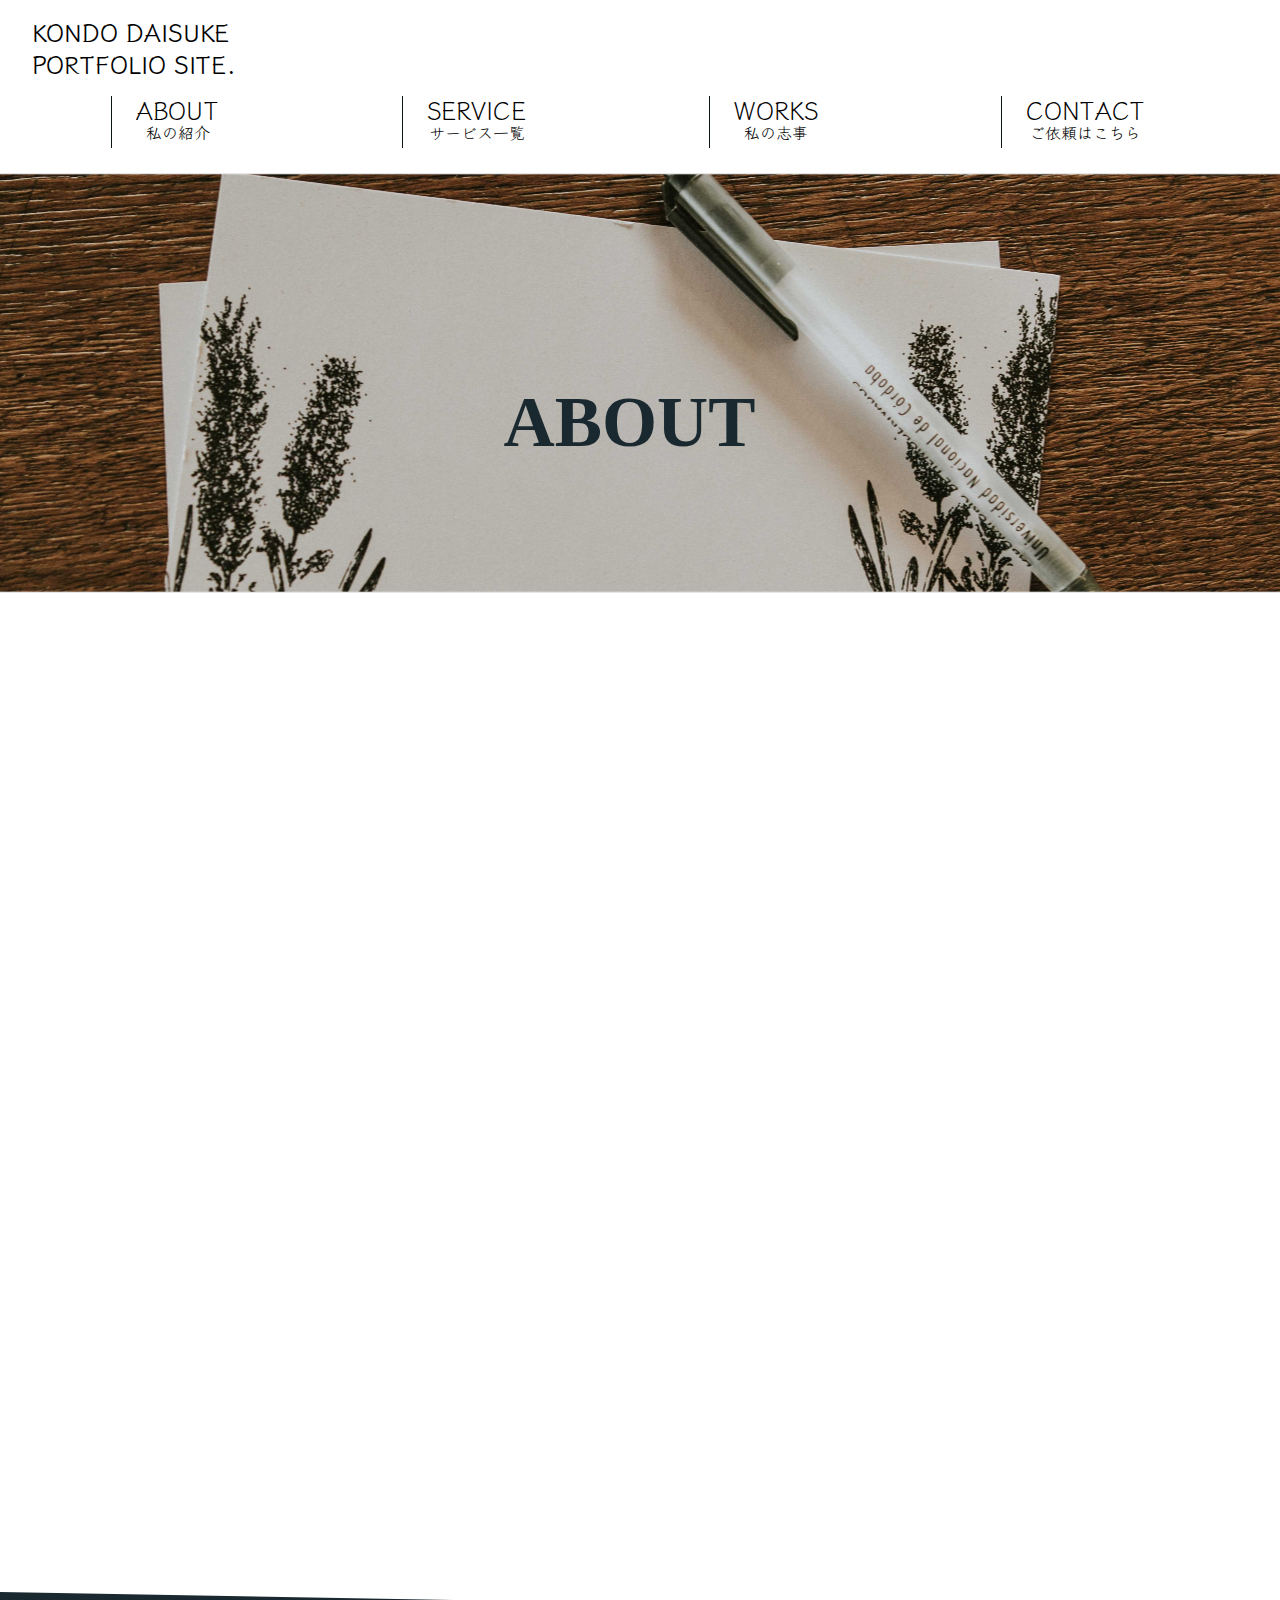
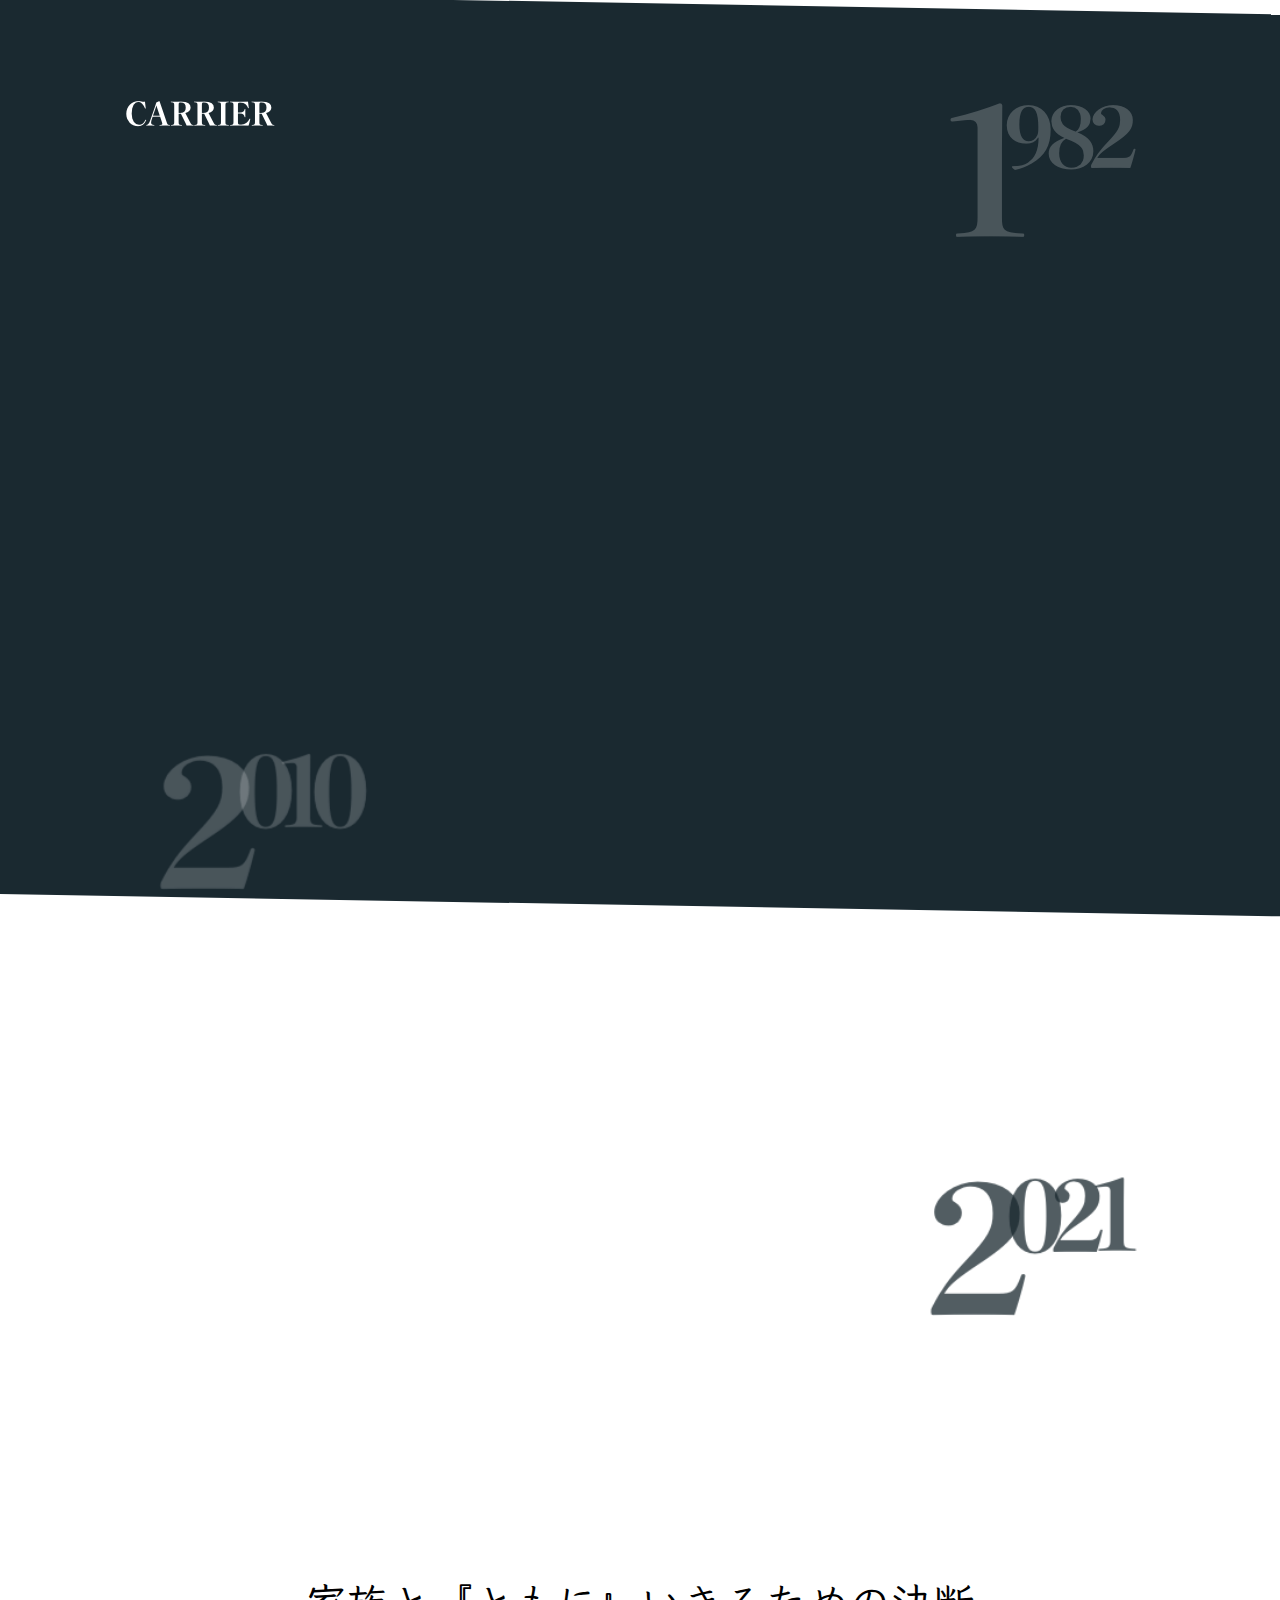
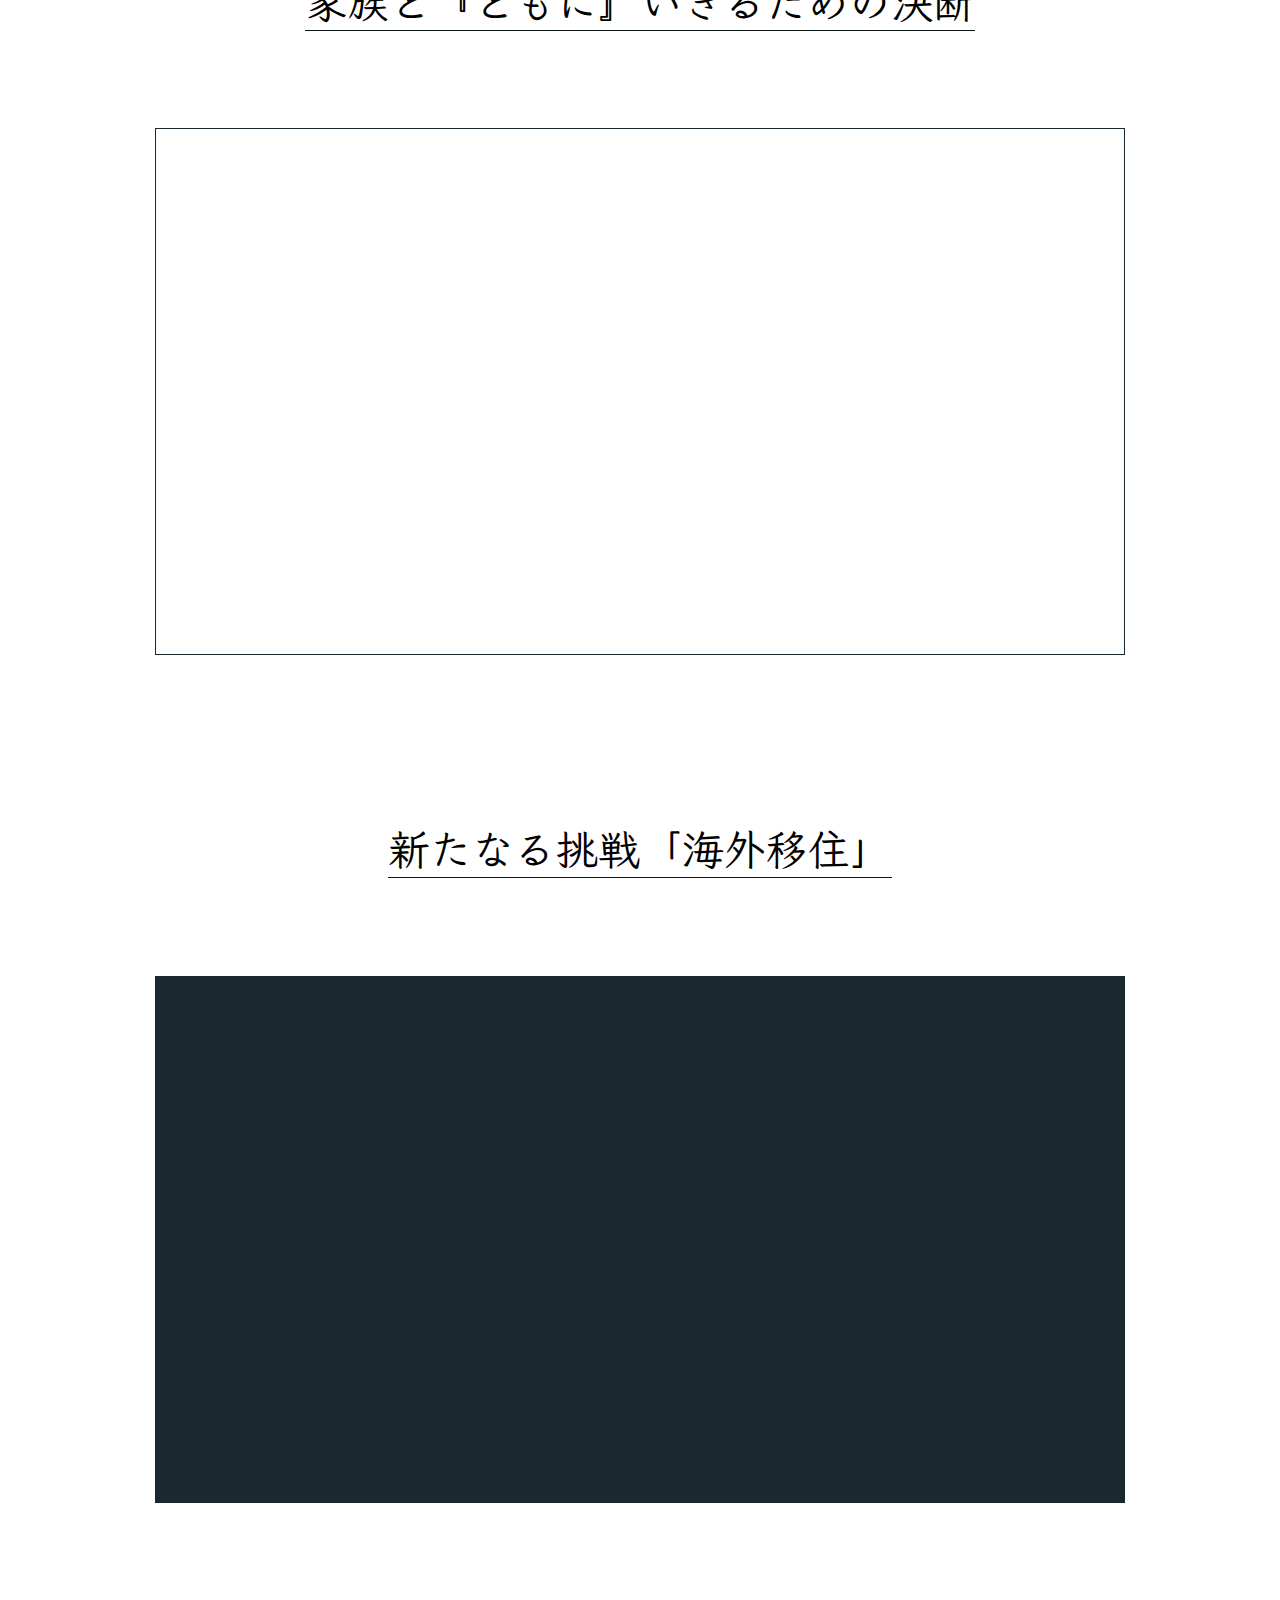
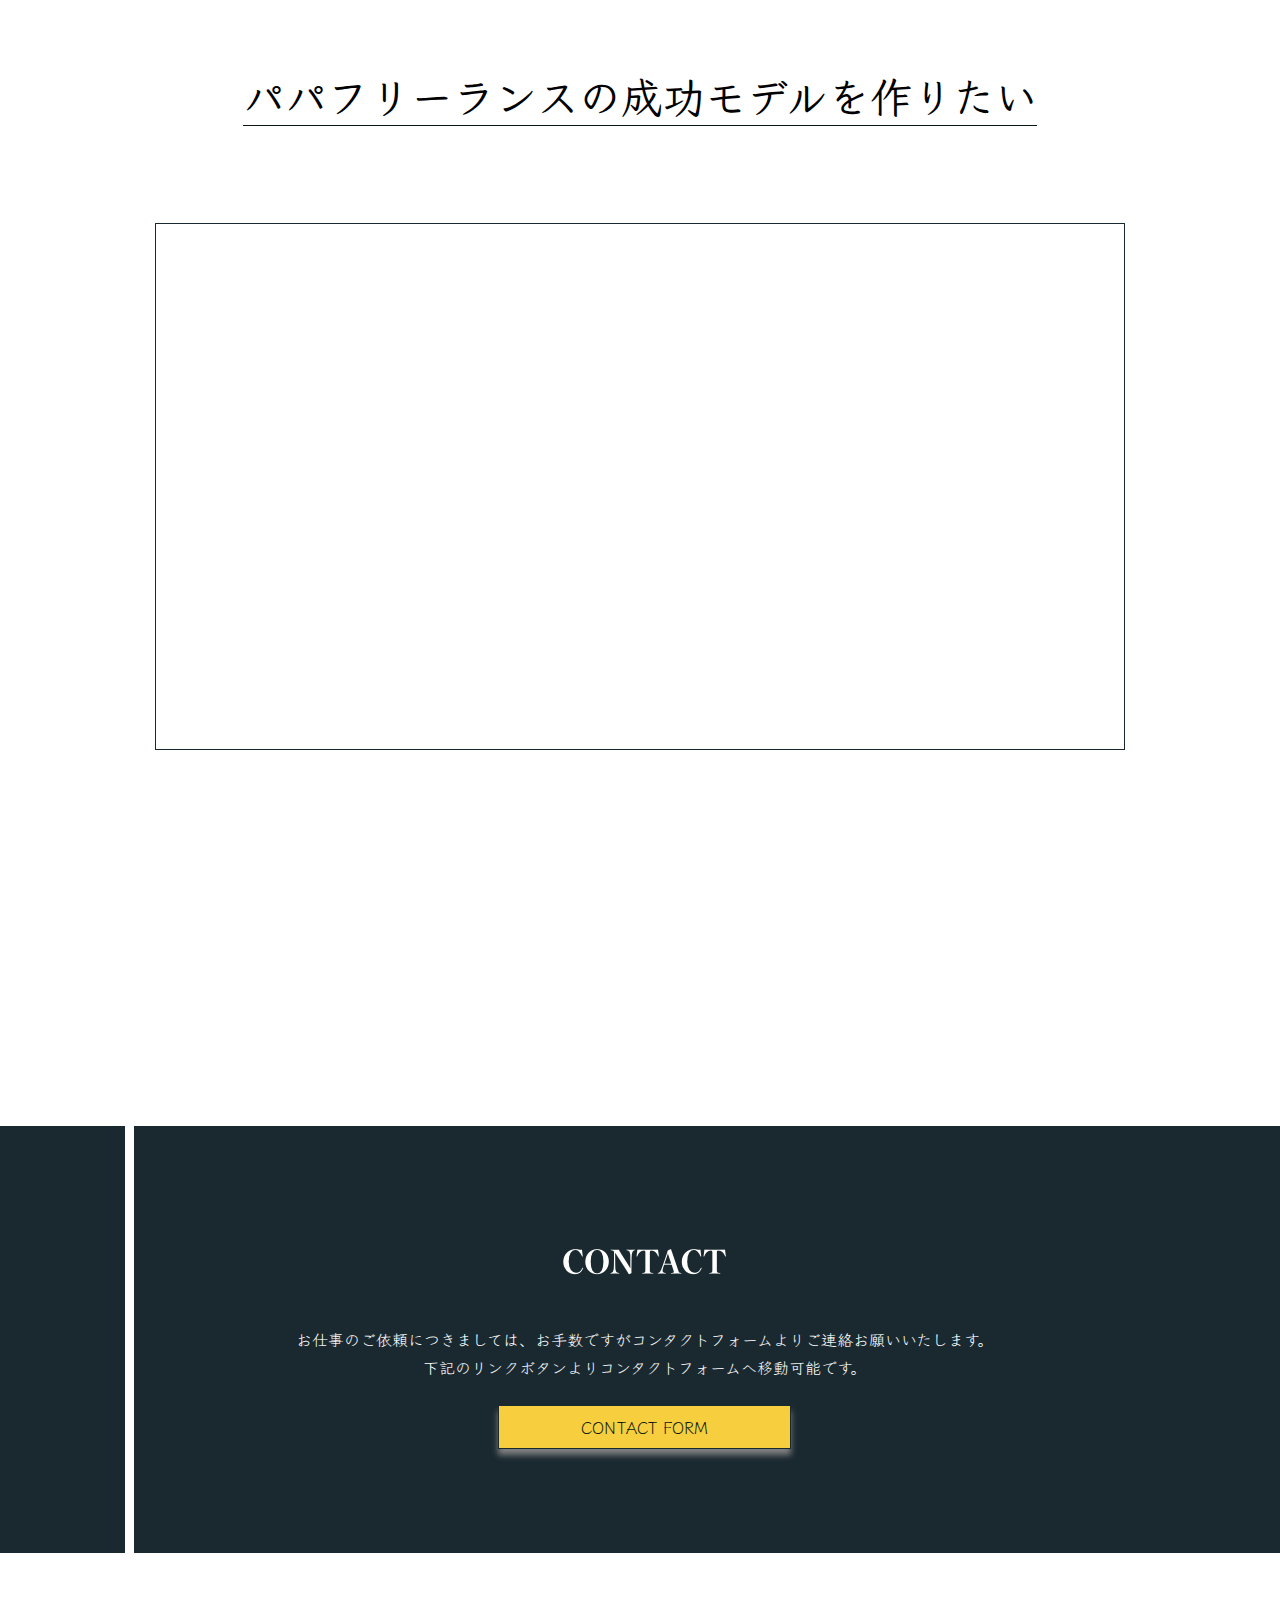
<file: about.html>
<!DOCTYPE html>
<html lang="ja">
<head>
	<meta charset="utf-8">
	<meta name="description" content="" />
	<title>KONDO DAISUKE PORTFOLIO SITE</title>
	<meta name="viewport" content="width=device-width, initial-scale=1.0, maximum-scale=1.0, minimum-scale=1.0">
	<link rel="stylesheet" href="css/reset.css">
	<link rel="stylesheet" href="css/style.css">
	<link rel="preconnect" href="https://fonts.googleapis.com">
	<link rel="preconnect" href="https://fonts.gstatic.com" crossorigin>
	<link href="https://fonts.googleapis.com/css2?family=Klee+One&display=swap" rel="stylesheet">
	<link rel="preconnect" href="https://fonts.googleapis.com">
	<link rel="preconnect" href="https://fonts.gstatic.com" crossorigin>
	<link href="https://fonts.googleapis.com/css2?family=Klee+One:wght@400;600&display=swap" rel="stylesheet">
	
</head>

<body>
<!-- header -->
	<header class="header">
		<h1 class="header__logo">
			<a href="index.html">
				KONDO DAISUKE<br>PORTFOLIO SITE.
			</a>
		</h1>
		<nav class="header__nav">
			<ul class="header__list">
				<li class="header__list-item"><a href="about.html" class="header__list-link"><span 
				class="header__list-item_en">ABOUT</span><br>
				私の紹介</a></li>
				<li class="header__list-item"><a href="service.html" class="header__list-link"><span 
					class="header__list-item_en">SERVICE</span><br>
				サービス一覧</a></li>
				<li class="header__list-item"><a href="index.html#works" class="header__list-link"><span class="header__list-item_en">WORKS</span><br>
				私の志事</a></li>
				<li class="header__list-item"><a href="index.html#contact" class="header__list-link"><span class="header__list-item_en">CONTACT</span><br>
				ご依頼はこちら</a></li>
			</ul>
		</nav>
	</header>

	<div id="sticky-header">
		<h1 class="header__logo ">
		<a href="index.html">
			KONDO DAISUKE<br>PORTFOLIO SITE.
		</a>
		</h1>
		<nav class="header__nav">
			<ul class="header__list">
				<li class="header__list-item"><a href="about.html" class="header__list-link"><span 
				class="header__list-item_en">ABOUT</span><br>
				私の紹介</a></li>
				<li class="header__list-item"><a href="service.html" class="header__list-link"><span 
					class="header__list-item_en">SERVICE</span><br>
				サービス一覧</a></li>
				<li class="header__list-item"><a href="index.html#works" class="header__list-link"><span class="header__list-item_en">WORKS</span><br>
				私の志事</a></li>
				<li class="header__list-item"><a href="#contact" class="header__list-link"><span class="header__list-item_en">CONTACT</span><br>
				ご依頼はこちら</a></li>
			</ul>
		</nav>
	</div>

	<!-- ハンバーガーメニュー -->
	<div class="ham__btn">
		<span class="ham__line ham__line_top"></span>
		<span class="ham__line ham__line_mid"></span>
		<span class="ham__line ham__line_low"></span>
	</div>

	<!-- kv -->
	<h1 class="about-kv">
	</h1>

	<!--バックボタン  -->
	<div class="btt" id="btt"></div>



	<!-- about -->
	<section class="section js-trigger">
		<div class="section__wrapper">
			<div class="about" id="about">
				<div class="about__container js-slide">
					<div class=about__img>
						<img src="img/about__visual-min.png" alt="だいすけ">
					</div>
					<div class="about__contents">	
						<p class="about__name">近藤 大輔</p>
						<p class="about__name-sub">KONDO DAISUKE</p>
						<p class="about__profession">WEBデザイナー兼WEBライター</p>
						<div class="about__sns">				
							<div class="about__sns-icon">
								<a href="https://twitter.com/dai9musicjunkie" target="_blank" rel="noopener noreferrer">
									<img src="img/twitter__icon.png" alt="ツイッターアイコン">
								</a>
							</div>
							<div class="about__sns-icon">
								<a href="https://www.facebook.com/dai9musicjunkie" target="_blank" rel="noopener noreferrer">
									<img src="img/facebook__icon.png" alt="フェイスブックアイコン">
								</a>
							</div>
							<div class="about__sns-icon">
								<a href="https://www.instagram.com/daisuke10311982/?hl=ja" target="_blank" rel="noopener noreferrer">
									<img src="img/instagram__icon.png" alt="インスタグラムアイコン">
								</a>
							</div>
						</div>
						<p class="about__copy">40歳を前にフリーランスの世界へ</p>
						<p class="about__text">
							はじめまして！！<br>
							フリーランスデザイナー兼ライターの「近藤大輔」と申します。趣味は音楽鑑賞で洋楽・邦楽問わずロックが好きです。
						</p>
						<p class="about__text">
							スーパーマーケットで管理職として家庭をかえりみず働いたことにより<span class="font__bold">「夫婦関係の不和」</span>を経験。それを機に働き方を見直し「リモートワーカー」として家庭のそばで仕事をする決意をしました。
						</p>
						<p class="about__text">
							アラフォー、妻と2人の子供がいる中、未経験でフリーランスの世界に飛び込む自分を客観的にみて<span class="font__bold">「命知らず」</span>なやつだなと思っています。しかし守るべき存在がいることが<span class="font__bold">「私の原動力」</span>となっているのです。
						</p>
				</div>
			</div>		
		</div>
	</section>

	<!-- carrier -->
	<section class="section">
		<div class="section__diagonal">
			<div class="section__wrapper">
				<div class="first-carrier">
					<h3 class="first-carrier__title">
						<img src="img/carrier.png" alt="">
					</h3>
					<div class="first-carrier__container">
						<p class="first-carrier__item carrier__item--fadein">北海道登別市の平凡な家庭の長男として生まれる。小中高大学まで平凡すぎる学生生活を過ごす。</p>
						<p class="first-carrier__item carrier__item--fadein">
							新卒入社した会社で仕事についていけず半年で退職し、その後フリーターとして2年間ゆるゆる過ごす
						</p>
						<p class="first-carrier__item carrier__item--fadein">
							大手ドラックストアチェーンに就職。妻と出会う。結婚を意識し、薄給すぎる現状を打破するため2年で転職を決意。
						</p>
						<p class="first-carrier__item carrier__item--fadein">
							北海道の大手スーパーマーケットへ転職。日用品・ドラック部門のマネージャーとして働く中、子供を授かる。
						</p>
						<p class="first-carrier__item carrier__item--fadein">
							日用品部門のスーパーバイザー・店長と順調に昇進。しかし家庭では妻が「育児ノイローゼ」でダウン。働き方を見直すきっかけに。
						</p>
					</div>
				</div>
			</div>
		</div>
	</section>
	<section class="section">   
			<div class="section__wrapper">
				<div class="second-carrier">
					<div class="second-carrier__container">
						<p class="second-carrier__item carrier__item--fadein">フリーランスWEBライターとして働く決意をし、ライティングコンサルの元で修行。そして脱サラ、独立「フデヲトル」を立ち上げ。</p>
						<p class="second-carrier__item carrier__item--fadein">
							フリーランスとして仕事の幅を広げるためライター業のかたわら、プログラミングスクールに通いコーディング、デザインを学ぶ
						</p>
						<p class="second-carrier__item carrier__item--fadein">
							WEBデザイナー、コーダーとして活動開始。2021年末、東欧のジョージアへ一家で移住。フリーランスとしてさらに可能性を広げる旅に出る。
						</p>
					</div>
				</div>
			</div>
	</section>

	<!-- family -->
	<section class="section">
		<div class="section__wrapper">
			<div class="family">
				<div class="family__container">
					<h3 class="family__title">家族と『ともに』いきるための決断</h3>
					<div class="family__item fadein__block">
						<div class="family__item-img">
							<img src="img/about01.png" alt="" class="fadein">
						</div>
						<div class="family__item-contents fadein">
							<p class="family__item-text fadein">
								私はサラリーマンとして「家庭」を顧みず忙しく働いてきました。
								その間に家では妻が育児からくるノイローゼに
								なります。いつしか夫婦喧嘩が絶えなくなり、文字通り「家庭崩壊」の危機をむかえました。
							</p>			
							<p class="family__item-text fadein">
								この経験が自分の働き方を見直す大きなきっかけとなり、在宅でできる仕事を模索し、フリーランスのWEBライター、WEBデザイナーとして生きることを決断しました。
								
							</p>			
							<p class="family__item-text fadein">
								38歳未経験でのフリーランスへの挑戦は怖くもありますが家族が支えてくれています。
							</p>			
						</div>
					</div>
				</div>
				<div class="family__container">
				<h3 class="family__title">新たなる挑戦「海外移住」</h3>
				<div class="family__item family__item--georgia fadein__block ">
					<div class=" family__item-img--georgia">
						<img src="img/about02.png" alt="" class="fadein">
					</div>
					<div class="family__item-contents--georgia fadein">
						<p class="family__item-text fadein ">
							2021年末、私たち家族は東欧の国「ジョージア」へ移住します。
						</p>			
						<p class="family__item-text fadein">
							「フリーランス」だけでなく「海外移住」もとなると周りからは驚かれますし、中には反対の言葉の言葉を浴びせられることもあります。
						</p>			
						<p class="family__item-text fadein">
							前例の少ないものに挑戦する時、反対する意見が出ても無理はないと思いますし、さほど気にしてはいません。
						</p>			
						<p class="family__item-text fadein">
							38年平凡に「石橋を叩いて渡る」ような人生を歩んできた自分に起きた変革の時をただただ楽しんでいます。
						</p>			
						<p class="family__item-text fadein">
							今が人生で最良の時だと、心の底から思えるのです。
						</p>			
					</div>
				</div>
				</div>	
				<div class="family__container">
					<h3 class="family__title">パパフリーランスの成功モデルを作りたい</h3>
					<div class="family__item fadein__block">
						<div class="family__item-img">
							<img src="img/about03.png" alt="" class="fadein">
						</div>
						<div class="family__item-contents fadein">
							<p class="family__item-text fadein">
								僕のように「家族と一緒に過ごしたい」と願い、できれば家族のそばで働きたいという理想を持つパパもいるのではないかと思います。
							</p>			
							<p class="family__item-text fadein">
								僕はそんなパパたちの「希望」の光となるようなフリーランスモデルを作るのが目標です。
								
							</p>			
							<p class="family__item-text fadein">
								フリーランスとして生き抜くためには、仕事を通して信頼を感じていただくのが肝だと私は考えています。
							</p>			
							<p class="family__item-text fadein">
								だからこそ目の前の一つ一つの仕事を疎かにすることは絶対にしないようにしようと心に誓っております。
							</p>			
						</div>
					</div>
				</div>
				<div class="family__copy">
					<h3 class="family__copy-text">
						<span>
							あなたからのご依頼、全力で取り組ませていただきます。
						</span>
					</h3>
				</div>

			</div>
		</div>
	</section>

	<!-- family-sp -->
	<section class="section">
		<div class="section__wrapper">
			<div class="family-sp">
				<div class="family-sp__container">
					<h3 class="family-sp__title">家族と『ともに』いきるための決断</h3>
					<div class="family-sp__item">
						<div class="family-sp__item-img">
							<img src="img/about01.png" alt="">
						</div>
						<div class="family-sp__item-contents">
							<p class="family-sp__item-text">
								私はサラリーマンとして「家庭」を顧みず忙しく働いてきました。
								その間に家では妻が育児からくるノイローゼに
								なります。いつしか夫婦喧嘩が絶えなくなり、文字通り「家庭崩壊」の危機をむかえました。
							</p>			
							<p class="family-sp__item-text">
								この経験が自分の働き方を見直す大きなきっかけとなり、在宅でできる仕事を模索し、フリーランスのWEBライター、WEBデザイナーとして生きることを決断しました。
								
							</p>			
							<p class="family-sp__item-text">
								38歳未経験でのフリーランスへの挑戦は怖くもありますが家族が支えてくれています。
							</p>			
						</div>
					</div>
				</div>
				<div class="family-sp__container">
				<h3 class="family-sp__title">新たなる挑戦「海外移住」</h3>
				<div class="family-sp__item">
					<div class=" family-sp__item-img--georgia">
						<img src="img/about02.png" alt="">
					</div>
					<div class="family-sp__item-contents family-sp__item-contents--georgia">
						<p class="family-sp__item-text ">
							2021年末、私たち家族は東欧の国「ジョージア」へ移住します。
						</p>			
						<p class="family-sp__item-text ">
							「フリーランス」だけでなく「海外移住」もとなると周りからは驚かれますし、中には反対の言葉の言葉を浴びせられることもあります。
						</p>			
						<p class="family-sp__item-text ">
							前例の少ないものに挑戦する時、反対する意見が出ても無理はないと思いますし、さほど気にしてはいません。
						</p>			
						<p class="family-sp__item-text ">
							38年平凡に「石橋を叩いて渡る」ような人生を歩んできた自分に起きた変革の時をただただ楽しんでいます。
						</p>			
						<p class="family-sp__item-text ">
							今が人生で最良の時だと、心の底から思えるのです。
						</p>			
					</div>
				</div>
				</div>	
				<div class="family-sp__container">
					<h3 class="family-sp__title">パパフリーランスの成功モデルを作りたい</h3>
					<div class="family-sp__item">
						<div class="family-sp__item-img">
							<img src="img/about03.png" alt="">
						</div>
						<div class="family-sp__item-contents">
							<p class="family-sp__item-text">
								僕のように「家族と一緒に過ごしたい」と願い、できれば家族のそばで働きたいという理想を持つパパもいるのではないかと思います。
							</p>			
							<p class="family-sp__item-text">
								僕はそんなパパたちの「希望」の光となるようなフリーランスモデルを作るのが目標です。
								
							</p>			
							<p class="family-sp__item-text">
								フリーランスとして生き抜くためには、仕事を通して信頼を感じていただくのが肝だと私は考えています。
							</p>			
							<p class="family-sp__item-text">
								だからこそ目の前の一つ一つの仕事を疎かにすることは絶対にしないようにしようと心に誓っております。
							</p>			
						</div>
					</div>
				</div>
				<div class="family-sp__copy">
					<h3 class="family-sp__copy-text">あなたからのご依頼、<br>全力で取り組ませていただきます。</h3>
				</div>

			</div>
		</div>
	</section>

	<!-- contact -->
	<section class="section">
		<div class="section__reverse_color">
			<div class="section__wrapper">
				<div class="contact">
					<h3 class="contact__title">
						<img src="img/contact.png" alt="コンタクトセクションタイトル">
					</h3>
					<p class="contact__text">お仕事のご依頼につきましては、お手数ですがコンタクトフォームよりご連絡お願いいたします。
					<br>下記のリンクボタンよりコンタクトフォームへ移動可能です。
					</p>
					<button class="link__btn contact__btn"><a href="index.html#contact" class="contact__link">CONTACT FORM</a></button>		
				</div>
			</div>
		</div>
	</section>

	<!-- blog -->
	<section class="section">
		<div class="section__wrapper js-trigger">
			<div class="blog js-slide">
				<h3 class="blog__title">
					<img src="img/blog.png" alt="ブログセッションタイトル">
				</h3>
				<p class ="blog__text">ブログを執筆中です</p>
				<div class="blog__item">
					<div class="blog__img">
						<a href="https://dai1031.com/" target="_blank" rel="noopener noreferrer">
							<img src="img/fleerance__map.png" alt="">
						</a>
					</div>
					<div class="blog__contents">
						<p class="blog__contents-title">[フリーランスの地図］</p>
						<p class="blog__contents-text">「フリーランスとして独立を考えるサラリーマン」をターゲットとして、「フリーランス」が独立する際に知っておくべき点について解説しています。「ノウハウ系」の記事がメインですが。中には「夫婦ゲンカ」をテーマに執筆した記事もあり意外性を楽しんでいただければ幸いです。</p>
						<button class="link__btn blog__contents-btn"><a href="https://dai1031.com/" class="blog__link" target="_blank" rel="noopener noreferrer">PAGE LINK</a></button>
						<p class="link__btn-explanation">
						クリックすると外部サイト「フリーランスの地図」に遷移します。
						</p>
					</div>
				</div>
				<div class="blog__item">
					<div class="blog__img">
						<a href="https://endosyousuke.hatenablog.com/" target="_blank" rel="noopener noreferrer"></a>
						<img src="img/music__junkie.png" alt="">
					</div>
					<div class="blog__contents">
						<p class="blog__contents-title">[ミュージックジャンキー秘密のプレイリスト]</p>
						<p class="blog__contents-text">こちらは完全趣味の音楽ブログです。
							音楽はハードなロック系を主に好み、邦楽洋楽問わずに、気に入った曲をレビューしています。
							「平凡だった学生時代」でも再生ボタンを押し、音楽が身体中を流れるその時だけはいつも「生きる喜び」を実感させてくれたものです。</p>
						<button class="link__btn blog__contents-btn"><a href="https://endosyousuke.hatenablog.com/" class="blog__link" target="_blank" rel="noopener noreferrer">PAGE LINK</a></button>
						<p class="link__btn-explanation">
							クリックすると外部サイト「音楽ジャンキー秘密のプレイリスト」に遷移します。
						</p>
					</div>
				</div>
			</div>
		</div>
	</section>




	<!-- footer -->

	<footer class="footer">
		<small>©️ 2021 フデヲトル</small>
	</footer>


	<script
	src="https://code.jquery.com/jquery-3.4.1.min.js"
	integrity="sha256-CSXorXvZcTkaix6Yvo6HppcZGetbYMGWSFlBw8HfCJo="
	crossorigin="anonymous"
	></script>
	<script src="js/main.js"></script>
</body>
</html>
</file>
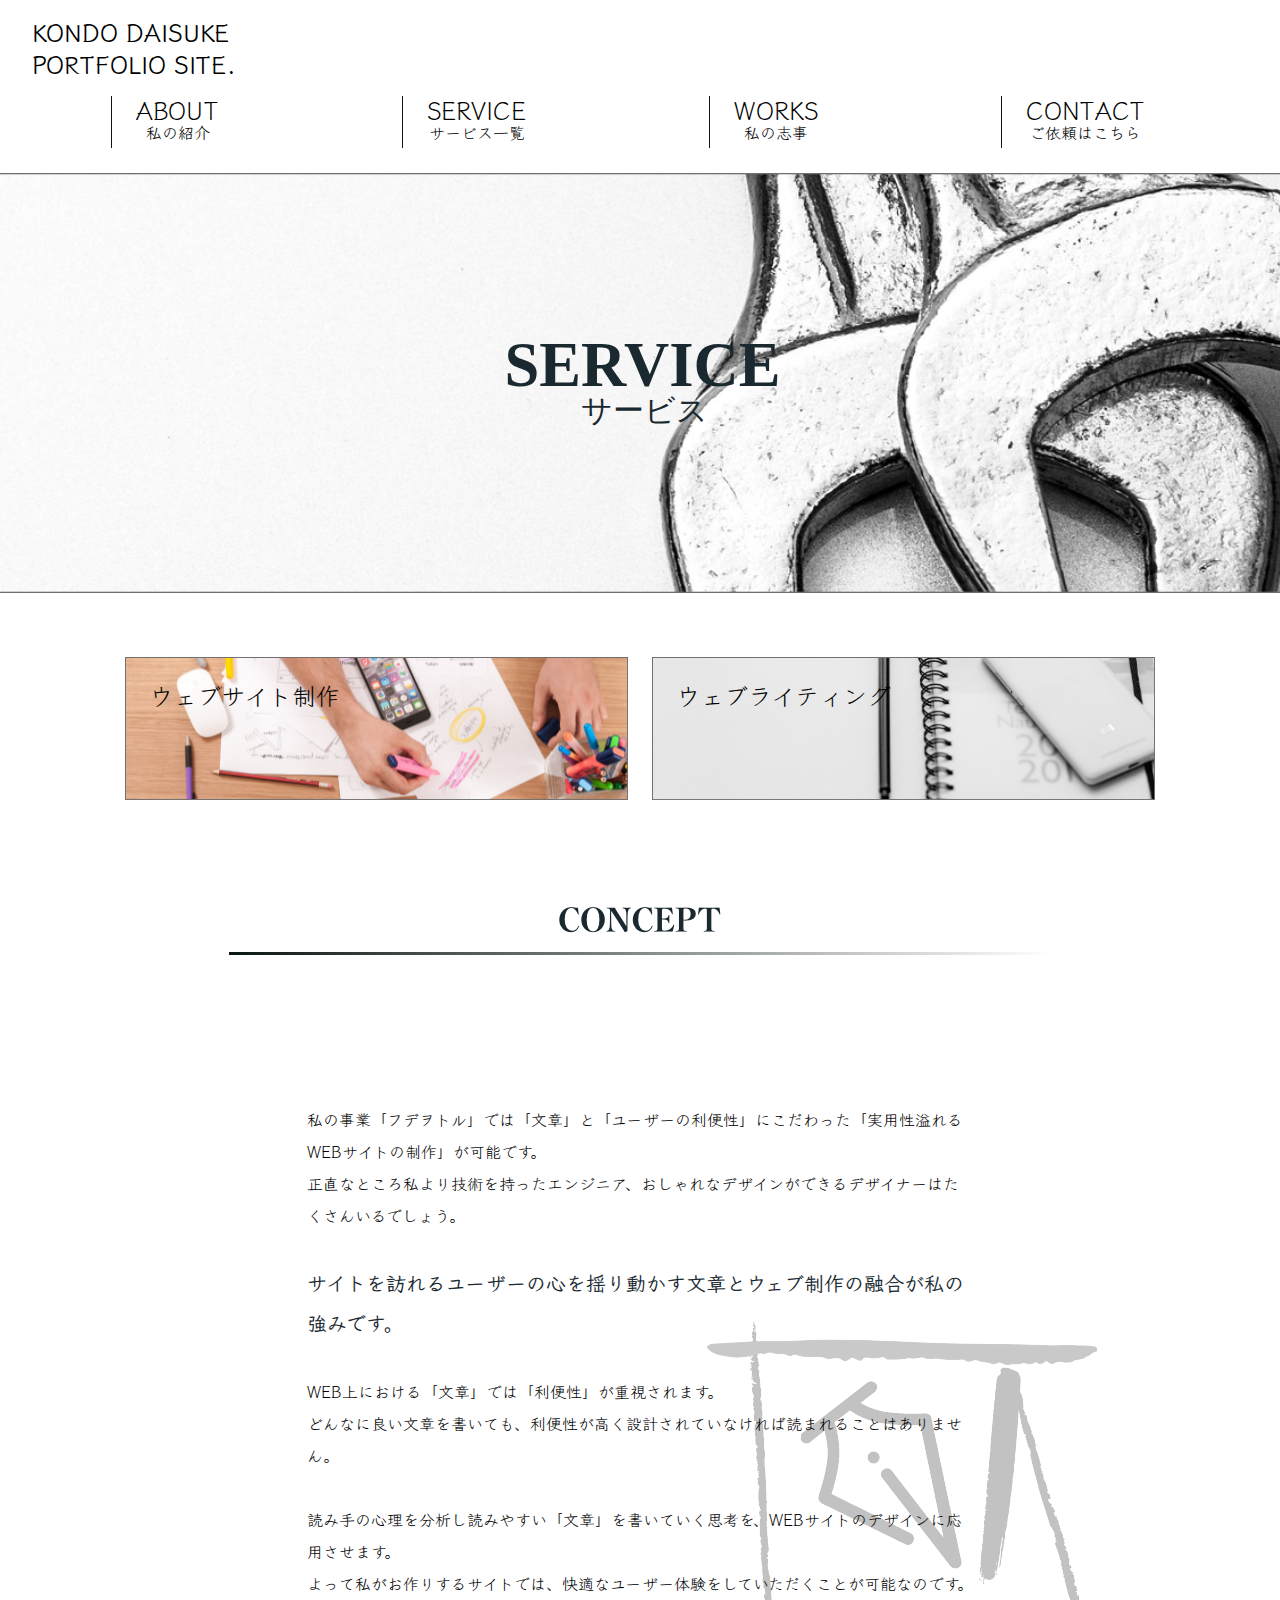
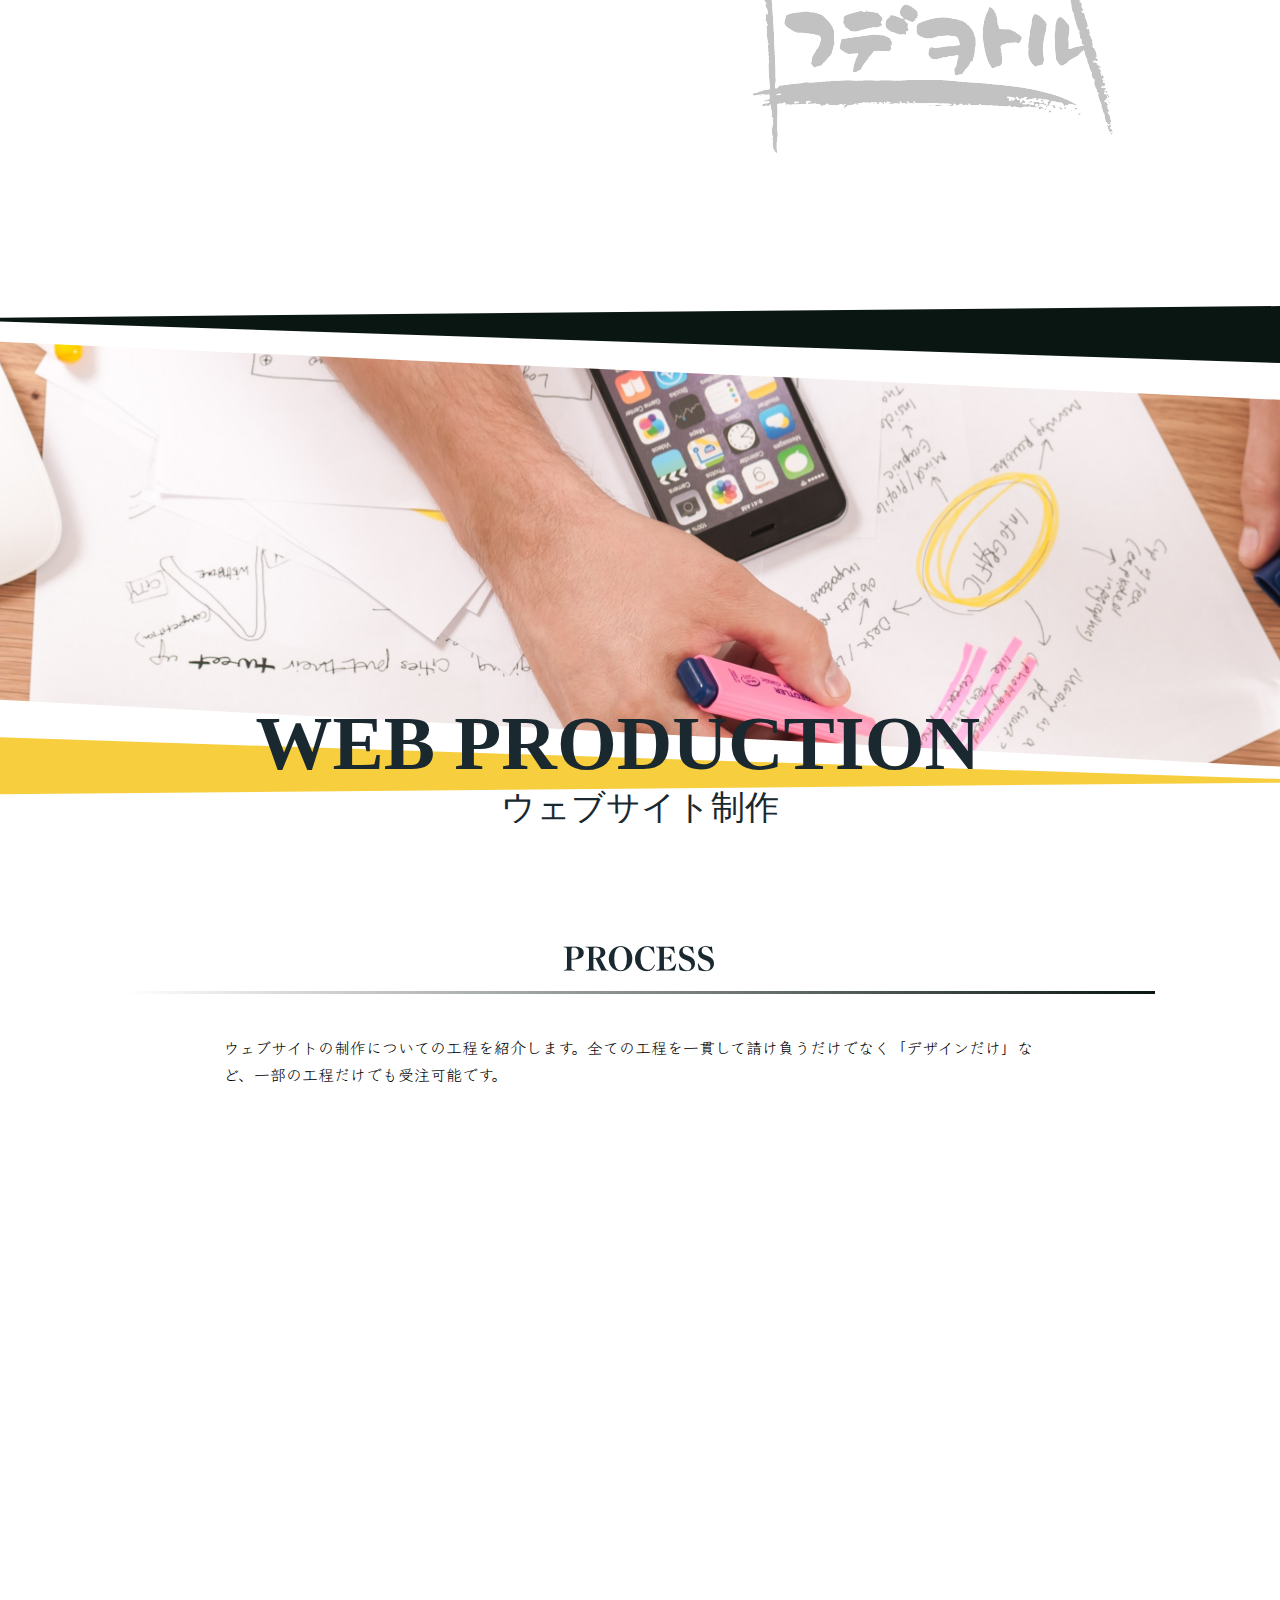
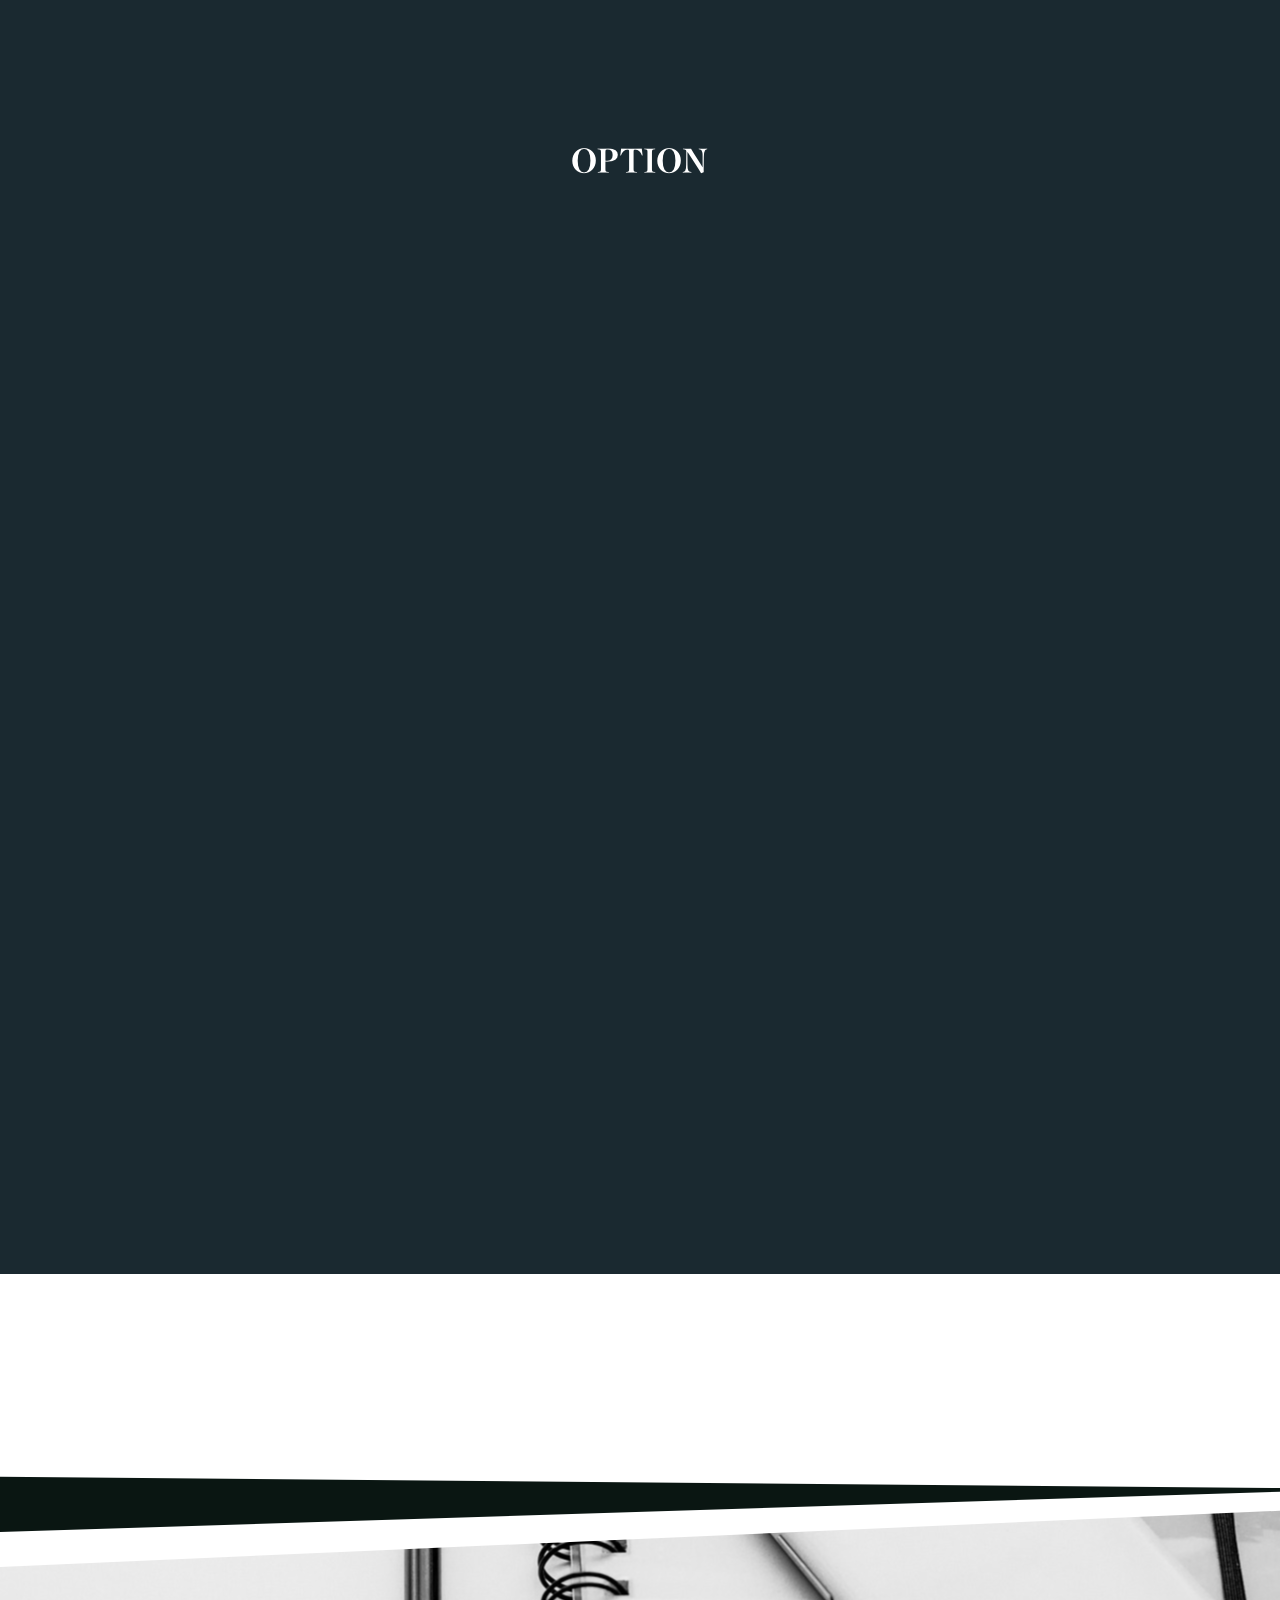
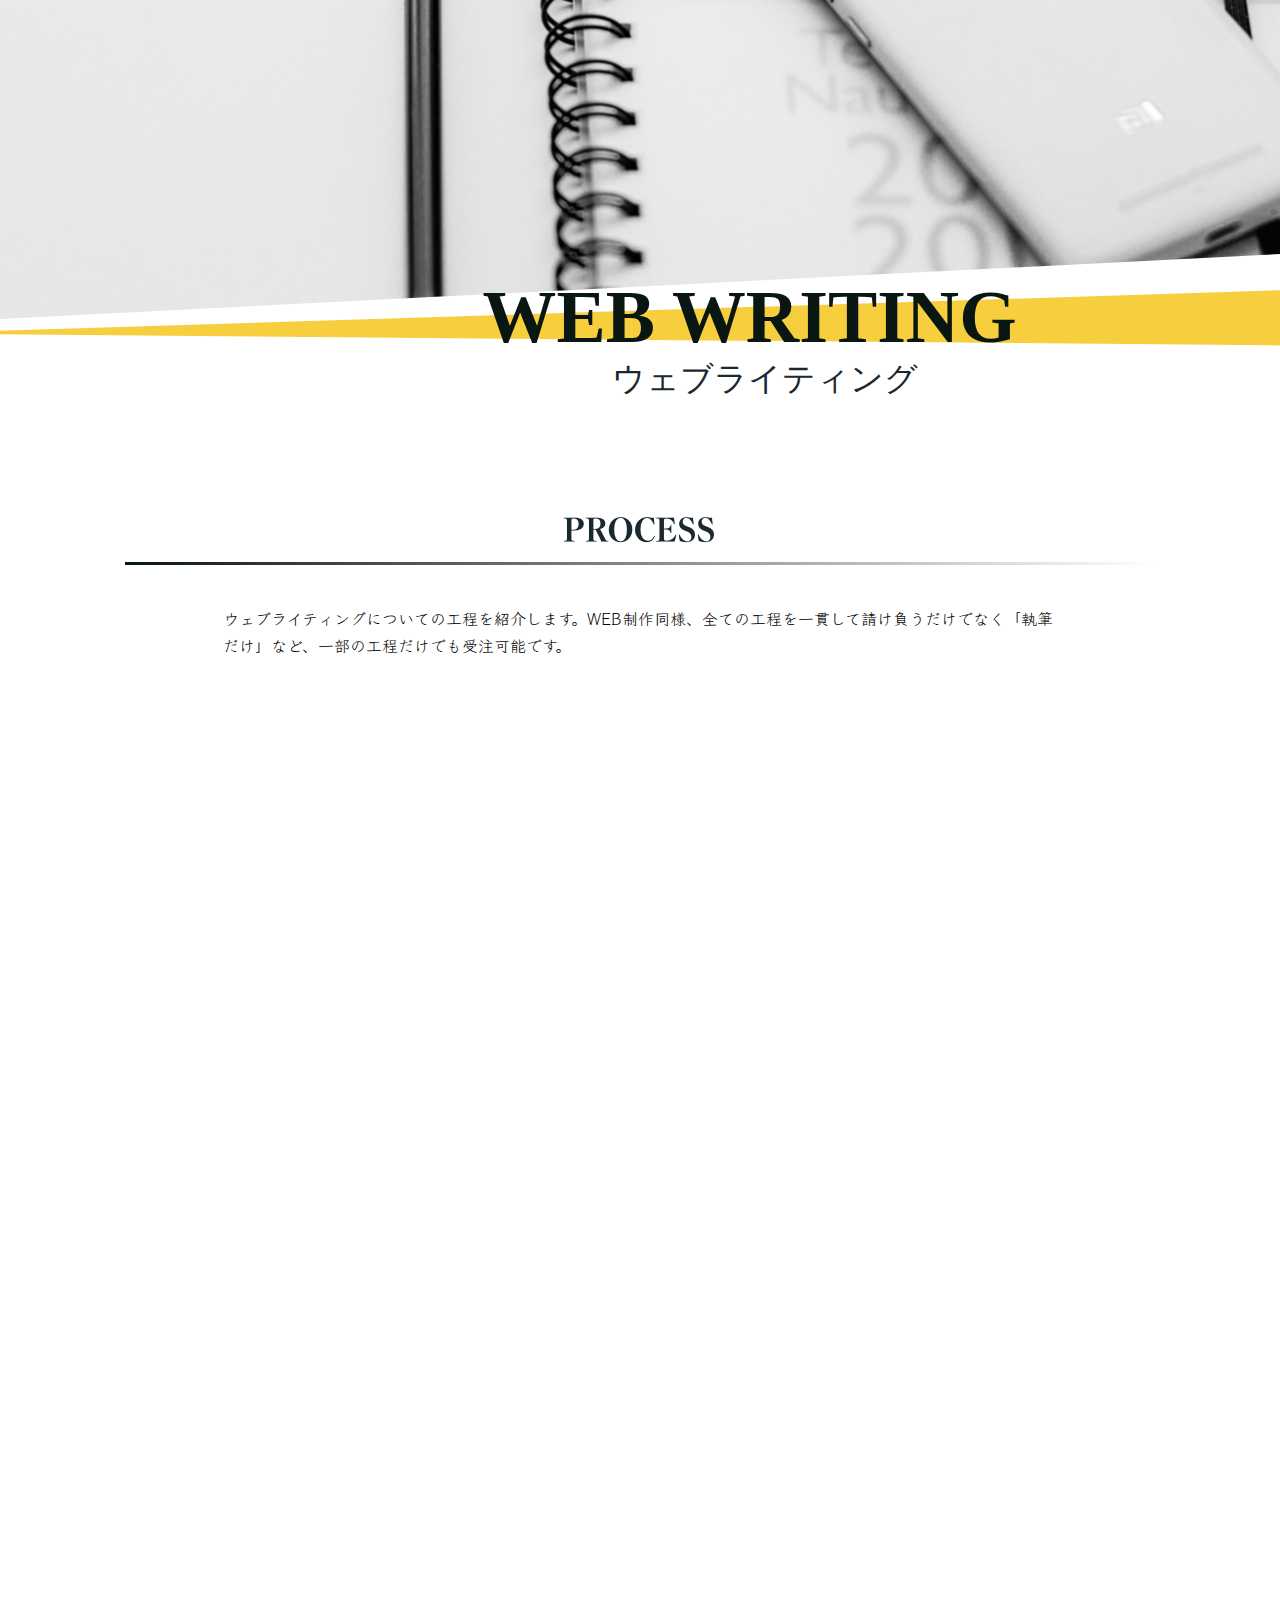
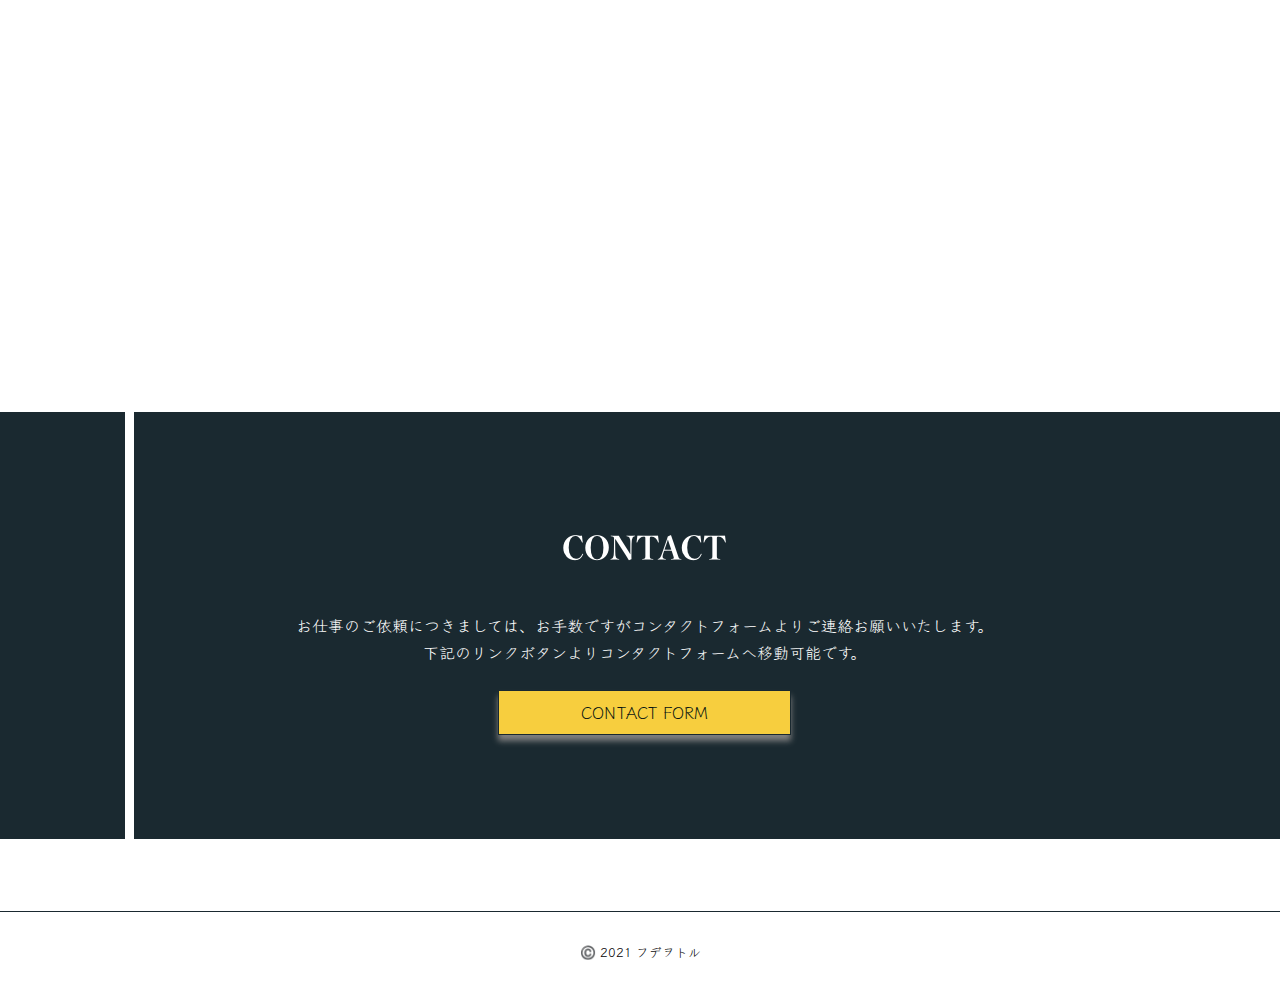
<file: service.html>
<!DOCTYPE html>
<html lang="ja">
<head>
	<meta charset="utf-8">
	<meta name="description" content="" />
	<title>KONDO DAISUKE PORTFOLIO SITE</title>
	<meta name="viewport" content="width=device-width, initial-scale=1.0, maximum-scale=1.0, minimum-scale=1.0">
	<link rel="stylesheet" href="css/reset.css">
	<link rel="stylesheet" href="css/style.css">
	<link rel="preconnect" href="https://fonts.googleapis.com">
	<link rel="preconnect" href="https://fonts.gstatic.com" crossorigin>
	<link href="https://fonts.googleapis.com/css2?family=Klee+One&display=swap" rel="stylesheet">
	<link rel="preconnect" href="https://fonts.googleapis.com">
	<link rel="preconnect" href="https://fonts.gstatic.com" crossorigin>
	<link href="https://fonts.googleapis.com/css2?family=Klee+One:wght@400;600&display=swap" rel="stylesheet">
	
</head>

<body>
	<!-- header -->
	<header class="header">
		<h1 class="header__logo">
			<a href="index.html">
				KONDO DAISUKE<br>PORTFOLIO SITE.
			</a>
		</h1>
		<nav class="header__nav">
			<ul class="header__list">
				<li class="header__list-item"><a href="about.html" class="header__list-link"><span 
				class="header__list-item_en">ABOUT</span><br>
				私の紹介</a></li>
				<li class="header__list-item"><a href="service.html" class="header__list-link"><span 
					class="header__list-item_en">SERVICE</span><br>
				サービス一覧</a></li>
				<li class="header__list-item"><a href="index.html#works" class="header__list-link"><span class="header__list-item_en">WORKS</span><br>
				私の志事</a></li>
				<li class="header__list-item"><a href="index.html#contact" class="header__list-link"><span class="header__list-item_en">CONTACT</span><br>
				ご依頼はこちら</a></li>
			</ul>
		</nav>
	</header>

	<div id="sticky-header">
		<h1 class="header__logo ">
		<a href="index.html">
			KONDO DAISUKE<br>PORTFOLIO SITE.
		</a>
		</h1>
		<nav class="header__nav">
			<ul class="header__list">
				<li class="header__list-item"><a href="about.html" class="header__list-link"><span 
				class="header__list-item_en">ABOUT</span><br>
				私の紹介</a></li>
				<li class="header__list-item"><a href="service.html" class="header__list-link"><span 
					class="header__list-item_en">SERVICE</span><br>
				サービス一覧</a></li>
				<li class="header__list-item"><a href="index.html#works" class="header__list-link"><span class="header__list-item_en">WORKS</span><br>
				私の志事</a></li>
				<li class="header__list-item"><a href="#contact" class="header__list-link"><span class="header__list-item_en">CONTACT</span><br>
				ご依頼はこちら</a></li>
			</ul>
		</nav>
	</div>

	<!-- ハンバーガーメニュー -->
	<div class="ham__btn">
		<span class="ham__line ham__line_top"></span>
		<span class="ham__line ham__line_mid"></span>
		<span class="ham__line ham__line_low"></span>
	</div>

<!-- kv -->
<h1 class="service-kv">
</h1>

<!--バックボタン  -->
<div class="btt" id="btt"></div>

<!-- service guide -->
<section class="section">
    <div class="section__wrapper">
        <div class="service-guide">
            <div class="service-guide__item">
				<a href="#web-production">
					<img src="img/service-guide01.png" alt="サイト制作イメージ" >
					<p class="service-guide__text">
						ウェブサイト制作
					</p>
				</a>
            </div>
            <div class="service-guide__item">
				<a href="#web-writing">
					<img src="img/service-guide02.png" alt="ライティングイメージ">      
					<p class="service-guide__text">
						ウェブライティング
					</p>
				</a>
            </div>
        </div>
    </div>
</section>


<!-- service concept -->
<section class="section">
	<div class="section__wrapper">
		<div class="service-concept" id="about">
			<h3 class="service-concept__title">
				<img src="img/concept.png" alt="">
			</h3>
			<p class="service-concept__text">
				私の事業「フデヲトル」では「文章」と「ユーザーの利便性」にこだわった「実用性溢れるWEBサイトの制作」が可能です。<br>
				正直なところ私より技術を持ったエンジニア、おしゃれなデザインができるデザイナーはたくさんいるでしょう。<br>
				<br>
				<span class="font__bold">サイトを訪れるユーザーの心を揺り動かす文章とウェブ制作の融合が私の強みです。</span><br><br>
				WEB上における「文章」では「利便性」が重視されます。<br>
				どんなに良い文章を書いても、利便性が高く設計されていなければ読まれることはありません。<br>
				<br>
				読み手の心理を分析し読みやすい「文章」を書いていく思考を、WEBサイトのデザインに応用させます。<br>
				よって私がお作りするサイトでは、快適なユーザー体験をしていただくことが可能なのです。
			</p>
		</div>
	</div>
</section>


<!-- web producton kv -->
<div id="web-production">
	<h3 class="web-production__kv">
	</h3>
	<h3 class="web-production__kv-sp">
	</h3>
</div>

<!-- process design -->
<section class="section">
	<div class="section__wrapper">
		<div class="process">
			<h3 class="process__title">
				<img src="img/Process.png" alt="" class="process__title-image">
			</h3>
			<p class="process__text">
				ウェブサイトの制作についての工程を紹介します。全ての工程を一貫して請け負うだけでなく「デザインだけ」など、一部の工程だけでも受注可能です。
			</p>
			<div class="process__item process__item--fadein">
				<div class="process__contents">
					<h4 class="process__contents-title">[1.ディレクション］</h4>
					<p class="process__contents-subtitle">
						制作するサイトの方向性を決めます
					</p>
					<p class="process__contents-text">
						「あなたがウェブサイトを作ることでクリアしたい課題はなんですか？」
						あなたと直接顔を合わせ、ウェブサイトの「方向性」を決めるとこから出発していきます。ヒアリングした内容から、サイトのイメージを膨らませていき、方向性を定めていく業務です。ZOOMでの対応が可能です。
					</p>
					<p class="process__contents-price">
						料金：5,000円〜
					</p>
				</div>
				<div class="process__img">
					<img src="img/process01.png" alt="矢印">
				</div>
			</div>
			<div class="process__item process__item--fadein">
				<div class="process__contents">
					<h4 class="process__contents-title">[2.デザイン］</h4>
					<p class="process__contents-subtitle">
						ディレクションの内容をもとにデザインに起こします
					</p>
					<p class="process__contents-text">
						ディレクションで定めた内容をもとに、実際に「デザイン」を作成していきます。

					</p>
					<p class="process__contents-price">
						料金：50,000円〜
					</p>
				</div>
				<div class="process__img">
					<img src="img/process02.png" alt="デザインイメージ">
				</div>
			</div>
			<div class="process__item process__item--fadein">
				<div class="process__contents">
					<h4 class="process__contents-title">[3.コーディング］</h4>
					<p class="process__contents-subtitle">
						WEBサイトを公開できる形式に構築します。
					</p>
					<p class="process__contents-text">
						「デザイン」が完成したら、HTML/CSS、JavaScriptなどの言語を使って
						WEBサイトに公開できる形式に作り上げていく工程です。
					</p>
					<p class="process__contents-price">
						料金：50,000円〜
					</p>
				</div>
				<div class="process__img">
					<img src="img/process03.png" alt="コーディングイメージ">
				</div>
				

			</div>
			<div class="process__item process__item--fadein">
				<div class="process__contents">
					<h4 class="process__contents-title">[4.サーバーアップロード］</h4>
					<p class="process__contents-subtitle">
						制作した「サイト」をWEB上にアップします。
					</p>
					<p class="process__contents-text">
						コーディングが完了し、サイトが完成したらWEB上にアップロードする必要があります。アップロードを経てあなたのサイトがWEB上に公開されるのです。
					</p>
					<p class="process__contents-price">
						料金：5,000円〜
					</p>
				</div>
				<div class="process__img">
					<img src="img/process04.png" alt="サーバーUP">
				</div>
			</div>
		</div>
	</div>
</section>

<section class="section js-trigger">
	<div class="section__reverse_color">
		<div class="section__wrapper">
			<div class="process ">
				<h3 class="process__title_option process__title">
					<img src="img/option.png" alt="セクションタイトル" class="process__title-image">
				</h3>
				<div class="process__item process__item_option js-slide">
					<div class="process__contents">
						<h4 class="process__contents-title">[オプション１.CMS化］</h4>
						<p class="process__contents-subtitle">
							ブログ的にサイトを使いたい人向け
						</p>
						<p class="process__contents-text">
							ご希望に応じて作成したサイトを「ワードプレス」化できます。ブログ的に更新がしたい。お問い合わせフォームを実装したいなど希望ある際にはCMS化が必要となります。
						</p>
						<p class="process__contents-price">
							料金：20,000円〜
						</p>
					</div>
					<div class="process__img">
						<img src="img/process__op01.png" alt="ワードプレスイメージ">
					</div>					
				</div>
				<div class="process__item process__item_option js-slide">
					<div class="process__contents">
						<h4 class="process__contents-title">[オプション２. 保守］</h4>
						<p class="process__contents-subtitle">
							急なトラブルや、軽い修正が月額で可能です
						</p>
						<p class="process__contents-text">
							WEBサイト公開後のメンテナンスは月額で承ります。HPが表示されない、サイトの内容の微修正など月額のプランで対応いたします。
	
						</p>
						<p class="process__contents-price">
							料金：5,000円/1ヶ月あたり
						</p>
					</div>
					<div class="process__img">
						<img src="img/process__op02.png" alt="保守イメージ">
					</div>
				</div>
			</div>
			
		</div>
	</div>
</section>

<!-- web writing kv -->
<div class="" id="web-writing">
	<h3 class="web-writing__kv">
	</h3>
	<h3 class="web-writing__kv-sp">
	</h3>
</div>

<!-- process writing -->
<section class="section">
	<div class="section__wrapper">
		<div class="process">
			<h3 class="process__title process__title_writing">
				<img src="img/Process.png" alt="プロセスセクションタイトル" class="process__title-image">
			</h3>
			<p class="process__text">
				ウェブライティングについての工程を紹介します。WEB制作同様、全ての工程を一貫して請け負うだけでなく「執筆だけ」など、一部の工程だけでも受注可能です。

			</p>
			<div class="process__item process__item--fadein">
				<div class="process__contents">
					<h4 class="process__contents-title">[1.ディレクション］</h4>
					<p class="process__contents-subtitle">
						執筆する記事について、方向性を決めます
					</p>
					<p class="process__contents-text">
						「あなたがウェブサイトを作ることでクリアしたい課題はなんですか？」
						あなたと直接顔を合わせ、ウェブサイトの「方向性」を決めるとこから出発していきます。ヒアリングした内容から、サイトのイメージを膨らませていき、方向性を定めていく業務です。ZOOMでの対応が可能です。
					</p>
					<p class="process__contents-price">
						料金：2,000円〜
					</p>
				</div>
				<div class="process__img">
					<img src="img/process01.png" alt="矢印">
				</div>
			</div>
			<div class="process__item process__item--fadein">
				<div class="process__contents">
					<h4 class="process__contents-title">[2.キーワード選定］</h4>
					<p class="process__contents-subtitle">
						SEOの重要ポイントであるキーワードを選びます。
					</p>
					<p class="process__contents-text">
						ウェブ記事への流入を促するSEO（検索エンジンで上位表示させる施策）を考えるならば、キーワードで検索された時に上位表示を狙うか戦略的に考えなければなりません。キーワード選定はWEB記事を執筆する際の最重要ポイントと言えるのです。

					</p>
					<p class="process__contents-price">
						料金：3,000円〜
					</p>
				</div>
				<div class="process__img">
					<img src="img/writing__process02.png" alt="キーワード選定イメージ">
				</div>
			</div>
			<div class="process__item process__item--fadein">
				<div class="process__contents">
					<h4 class="process__contents-title">[3.リサーチ］</h4>
					<p class="process__contents-subtitle">
						記事執筆に必要な情報を調べます
					</p>
					<p class="process__contents-text">
						選定したキーワードに対してユーザーがどんな悩みを抱え、何を知りたがっているのかを掘り下げ、記事に盛り込む内容を調査します


					</p>
					<p class="process__contents-price">
						料金：3,000円〜
					</p>
				</div>
				<div class="process__img">
					<img src="img/writing__process03.png" alt="リサーチイメージ">
				</div>
			</div>
			<div class="process__item process__item--fadein">
				<div class="process__contents">
					<h4 class="process__contents-title">[4.記事設計］</h4>
					<p class="process__contents-subtitle">
						記事のアウトラインとなる見出しの構成を決めます
					</p>
					<p class="process__contents-text">
						「読者」の悩みがや知りたがっていることが抽出できて、記事に盛り込む内容が決まったら、どの順番で情報を提供していくか見出しの構成を
設計していきます。
					</p>
					<p class="process__contents-price">
						料金：5,000円〜
					</p>
				</div>
				<div class="process__img">
					<img src="img/writing__process04.png" alt="記事設計イメージ">
				</div>
			</div>
			<div class="process__item process__item--fadein">
				<div class="process__contents">
					<h4 class="process__contents-title">[5.執筆］</h4>
					<p class="process__contents-subtitle">
						記事を執筆します。
					</p>
					<p class="process__contents-text">
						記事をいきなり書くことは少なく、入念な準備のあとに初めて執筆していきます。
						また正確な情報を読者に届けるために、情報の裏付けをとるなどって良的なリサーチを行います。
					</p>
					<p class="process__contents-price">
						料金：2,000円〜
					</p>
				</div>
				<div class="process__img">
					<img src="img/writing__process05.png" alt="執筆イメージ">
				</div>
			</div>
			<div class="process__item process__item--fadein">
				<div class="process__contents">
					<h4 class="process__contents-title">[6.画像選定、加工］</h4>
					<p class="process__contents-subtitle">
						文章のイメージに適した画像を選定します。
					</p>
					<p class="process__contents-text">
						WEB記事における画像の位置付けはとても重要です。ぎっしりと文字だけが詰め込まれたWEB記事では、文章が読まれず離脱されることもしばしば。「視覚的な休憩所」の役目を果たす「画像」を挿入することで、読まれやすいWEB記事を目指せます。
					</p>
					<p class="process__contents-price">
						料金：500円〜/一枚あたり
					</p>
				</div>
				<div class="process__img">
					<img src="img/writing__process06.png" alt="画像選定イメージ">
				</div>
			</div>
		</div>
	</div>
</section>

<!-- contact -->
<section class="section">
	<div class="section__reverse_color">
		<div class="section__wrapper">
			<div class="contact">
				<h3 class="contact__title">
					<img src="img/contact.png" alt="">
				</h3>
				<p class="contact__text">お仕事のご依頼につきましては、お手数ですがコンタクトフォームよりご連絡お願いいたします。
				<br>下記のリンクボタンよりコンタクトフォームへ移動可能です。
				</p>
				<button class="link__btn contact__btn"><a href="index.html#contact" class="contact__link">CONTACT FORM</a></button>	
			</div>
		</div>
	</div>
</section>




	<!-- footer -->
	<footer class="footer">
		<small>©️ 2021 フデヲトル</small>
	</footer>


	<script
	src="https://code.jquery.com/jquery-3.4.1.min.js"
	integrity="sha256-CSXorXvZcTkaix6Yvo6HppcZGetbYMGWSFlBw8HfCJo="
	crossorigin="anonymous"></script>
	<script src="js/main.js"></script>
</body>
</html>
</file>
<file: css/style.css>
* {
  -webkit-box-sizing: border-box;
          box-sizing: border-box;
}

body {
  background-color: #ffffff;
  color: #1A2930;
  color: black;
  font-family: "Klee One", cursive;
}
@media screen and (max-width: 959px) {
  body {
    font-size: 14px;
  }
}

body.loading-noscroll {
  overflow: hidden;
}

@media screen and (max-width: 959px) {
  body.noscroll {
    overflow: hidden;
  }
}

html {
  scroll-behavior: smooth;
}

img {
  height: 100%;
  -o-object-fit: cover;
     object-fit: cover;
}

.section__wrapper {
  width: 80.5%;
  max-width: 1280px;
  min-width: 900px;
  margin: 0 auto;
}
@media screen and (max-width: 959px) {
  .section__wrapper {
    width: 90%;
    margin: 0 auto;
    min-width: 0;
  }
}
.section__reverse_color {
  background-color: #1A2930;
  color: #ffffff;
}
.section__diagonal {
  position: relative;
}
.section__diagonal::after {
  position: absolute;
  content: "";
  left: 0;
  bottom: 18px;
  width: 100%;
  height: 100%;
  background-color: #1A2930;
  -webkit-transform: skewY(1deg);
          transform: skewY(1deg);
  -webkit-transform-origin: bottom left;
          transform-origin: bottom left;
  z-index: -1;
}

.font__bold {
  font-weight: bold;
  font-size: 20px;
  color: #1A2930;
}
@media screen and (max-width: 959px) {
  .font__bold {
    font-size: 16px;
  }
}

.link__btn {
  color: #0A1612;
  border: 1px solid #1A2930;
  background-color: #f7ce3e;
  padding: 12px 8%;
  -webkit-box-shadow: 0 6px 6px gray;
          box-shadow: 0 6px 6px gray;
}
.link__btn:hover {
  -webkit-box-shadow: none;
          box-shadow: none;
  -webkit-transform: translateY(6px);
          transform: translateY(6px);
}
.link__btn-explanation {
  margin-top: 16px;
  font-size: 14px;
  text-align: left;
}

.header {
  padding: 16px 32px 25px 32px;
}
@media screen and (max-width: 959px) {
  .header {
    display: none;
    width: 100vw;
    height: 100vh;
    z-index: 9999;
    margin: auto;
  }
}
.header__logo {
  font-size: 24px;
  font-weight: bold;
  line-height: 1.33;
}
.header__list {
  -ms-flex-pack: distribute;
      justify-content: space-around;
  display: -webkit-box;
  display: -ms-flexbox;
  display: flex;
  margin-top: 16px;
}
@media screen and (max-width: 959px) {
  .header__list {
    -webkit-box-orient: vertical;
    -webkit-box-direction: normal;
        -ms-flex-direction: column;
            flex-direction: column;
    margin: auto;
    margin-top: 128px;
  }
}
.header__list-item {
  padding-left: 24px;
  padding-right: 24px;
  border-left: 1px #0A1612 solid;
  text-align: center;
}
@media screen and (max-width: 959px) {
  .header__list-item {
    border: none;
    width: 100%;
    margin: 0 auto;
    padding: 48px;
  }
}
@media screen and (max-width: 959px) {
  .header__list-item + .header__list-item {
    border-top: 1px solid #0A1612;
  }
}
.header__list-item_en {
  font-size: 24px;
}

.header__list-link {
  display: inline-block;
  position: relative;
  overflow: hidden;
  text-decoration: none;
  padding-bottom: 4px;
}

.header__list-link:after {
  position: absolute;
  bottom: 0;
  left: 0;
  width: 100%;
  height: 2px;
  background-color: #1A2930;
  -webkit-transform: translate(-100%, 0);
          transform: translate(-100%, 0);
  -webkit-transition: -webkit-transform cubic-bezier(0.215, 0.61, 0.355, 1) 0.4s;
  transition: -webkit-transform cubic-bezier(0.215, 0.61, 0.355, 1) 0.4s;
  transition: transform cubic-bezier(0.215, 0.61, 0.355, 1) 0.4s;
  transition: transform cubic-bezier(0.215, 0.61, 0.355, 1) 0.4s, -webkit-transform cubic-bezier(0.215, 0.61, 0.355, 1) 0.4s;
  content: "";
}

.header__list-link:hover:after {
  -webkit-transform: translate(0, 0);
          transform: translate(0, 0);
}

#sticky-header {
  display: none;
  padding: 16px 32px 25px 32px;
  position: fixed;
  top: 0;
  left: 0;
  z-index: 9999;
  width: 100vw;
  background-color: rgba(255, 255, 255, 0.899);
}
@media screen and (max-width: 959px) {
  #sticky-header {
    display: none !important;
    width: 0;
  }
}

/* ===== back-to-top ===== */
.btt {
  width: 50px;
  height: 50px;
  background-color: #000;
  cursor: pointer;
  position: fixed;
  bottom: 20px;
  right: -100px;
  z-index: 100;
  opacity: 0.3;
  -webkit-transition: 0.4s;
  transition: 0.4s;
  border-radius: 50%;
}

.btt:hover {
  opacity: 0.7;
  -webkit-transition: 0.3s;
  transition: 0.3s;
}

.btt::before {
  content: "";
  width: 20px;
  height: 20px;
  border-top: 5px solid #ffffff;
  border-right: 5px solid #ffffff;
  -webkit-transform: rotate(-45deg);
          transform: rotate(-45deg);
  position: absolute;
  top: 20px;
  left: 15px;
}

.btt.is-active {
  right: 20px;
}

.js-slide {
  opacity: 0;
  -webkit-transition: 1.6s ease-out;
  transition: 1.6s ease-out;
}
.js-slide-roll {
  -webkit-transform: rotate(30deg);
          transform: rotate(30deg);
}
.js-slide-reverse {
  -webkit-transform: rotate(360deg);
          transform: rotate(360deg);
}
.js-slide-right {
  -webkit-transform: translateX(100px);
          transform: translateX(100px);
}
.js-slide-left {
  -webkit-transform: translateX(-100px);
          transform: translateX(-100px);
}
.js-slide.is-active {
  -webkit-transform: translate(0, 0);
          transform: translate(0, 0);
  opacity: 1;
}

.ham__btn {
  display: none;
  overflow: hidden;
}
@media screen and (max-width: 959px) {
  .ham__btn {
    display: block;
    width: 48px;
    height: 48px;
    position: absolute;
    top: 24px;
    right: 16px;
    z-index: 3;
    border: none;
    background-color: #ffffffaa;
    mix-blend-mode: difference;
  }
}
.ham__btn.close .ham__line_top {
  -webkit-transform: translate(-48%, 13px) rotate(45deg);
          transform: translate(-48%, 13px) rotate(45deg);
  width: 30px;
  -webkit-transition: -webkit-transform 0.3s;
  transition: -webkit-transform 0.3s;
  transition: transform 0.3s;
  transition: transform 0.3s, -webkit-transform 0.3s;
}
.ham__btn.close .ham__line_mid {
  -webkit-transform: translateX(50px);
          transform: translateX(50px);
  -webkit-transition: 1s;
  transition: 1s;
}
.ham__btn.close .ham__line_low {
  -webkit-transform: translate(-60%, -13px) rotate(-45deg);
          transform: translate(-60%, -13px) rotate(-45deg);
  width: 30px;
  -webkit-transition: -webkit-transform 0.3s;
  transition: -webkit-transform 0.3s;
  transition: transform 0.3s;
  transition: transform 0.3s, -webkit-transform 0.3s;
}
.ham__line {
  width: 30px;
  height: 2px;
  display: block;
  position: absolute;
  left: 50%;
  -webkit-transform: translateX(-50%);
          transform: translateX(-50%);
  background-color: #1A2930;
}
.ham__line_top {
  top: 10px;
  left: 22px;
  width: 26px;
}
.ham__line_mid {
  top: 50%;
  -webkit-transform: translate(-50%, -50%);
          transform: translate(-50%, -50%);
  width: 30px;
}
.ham__line_low {
  bottom: 10px;
  left: 26px;
  width: 34px;
}

.fadein {
  opacity: 0;
  -webkit-transition: all 1000ms;
  transition: all 1000ms;
}

.scrollin {
  opacity: 1 !important;
}

.carrier__item--fadein {
  opacity: 0;
  -webkit-transition: 2s;
  transition: 2s;
}

.process__item--fadein {
  opacity: 0;
  -webkit-transition: 2s;
  transition: 2s;
}

.backInLeft {
  -webkit-animation: "backInLeft" 2s 1;
          animation: "backInLeft" 2s 1;
}

@-webkit-keyframes backInLeft {
  0% {
    -webkit-transform: translateX(-2000px) scale(0.7);
            transform: translateX(-2000px) scale(0.7);
    opacity: 0.7;
  }
  80% {
    -webkit-transform: translateX(0px) scale(0.7);
            transform: translateX(0px) scale(0.7);
    opacity: 0.7;
  }
  100% {
    -webkit-transform: scale(1);
            transform: scale(1);
    opacity: 1;
  }
}

@keyframes backInLeft {
  0% {
    -webkit-transform: translateX(-2000px) scale(0.7);
            transform: translateX(-2000px) scale(0.7);
    opacity: 0.7;
  }
  80% {
    -webkit-transform: translateX(0px) scale(0.7);
            transform: translateX(0px) scale(0.7);
    opacity: 0.7;
  }
  100% {
    -webkit-transform: scale(1);
            transform: scale(1);
    opacity: 1;
  }
}
.footer {
  margin-top: 72px;
  height: 80px;
  text-align: center;
  border-top: 1px solid #1A2930;
}

small {
  line-height: 80px;
}

.kv {
  position: relative;
}
.kv__copy {
  position: absolute;
  top: 214px;
  left: 40px;
}
@media screen and (max-width: 959px) {
  .kv__copy {
    top: 50%;
    left: 50%;
    -webkit-transform: translate(-50%, -50%);
            transform: translate(-50%, -50%);
    text-align: center;
    width: 100%;
  }
}
.kv__text {
  font-size: 30px;
  text-align: center;
  line-height: 1.8;
}
@media screen and (max-width: 959px) {
  .kv__text {
    font-size: 24px;
  }
}
@media screen and (max-width: 520px) {
  .kv__text {
    font-size: 16px;
  }
}
.kv__img {
  height: 671px;
  background: url(../img/kv-min.png) center/cover;
  margin-left: calc((100vw - 1100px) / 2);
}
@media screen and (max-width: 959px) {
  .kv__img {
    display: none;
  }
}
.kv__img--sp {
  display: none;
}
@media screen and (max-width: 959px) {
  .kv__img--sp {
    display: block;
    background: url(../img/kv-sp.jpeg) center/cover;
    height: 671px;
  }
}
.kv__title-image {
  -o-object-fit: contain;
     object-fit: contain;
}

.kv__title {
  overflow: hidden;
  -webkit-transform: translate(-100%, 0);
          transform: translate(-100%, 0);
  -webkit-transition: -webkit-transform cubic-bezier(0.215, 0.61, 0.355, 1) 1s;
  transition: -webkit-transform cubic-bezier(0.215, 0.61, 0.355, 1) 1s;
  transition: transform cubic-bezier(0.215, 0.61, 0.355, 1) 1s;
  transition: transform cubic-bezier(0.215, 0.61, 0.355, 1) 1s, -webkit-transform cubic-bezier(0.215, 0.61, 0.355, 1) 1s;
}

.kv__title span {
  display: block;
  -webkit-transform: translate(100%, 0);
          transform: translate(100%, 0);
  -webkit-transition: -webkit-transform cubic-bezier(0.215, 0.61, 0.355, 1) 1s;
  transition: -webkit-transform cubic-bezier(0.215, 0.61, 0.355, 1) 1s;
  transition: transform cubic-bezier(0.215, 0.61, 0.355, 1) 1s;
  transition: transform cubic-bezier(0.215, 0.61, 0.355, 1) 1s, -webkit-transform cubic-bezier(0.215, 0.61, 0.355, 1) 1s;
}

.kv__title.-visible,
.kv__title.-visible span {
  -webkit-transform: translate(0, 0);
          transform: translate(0, 0);
}

.kv__text {
  overflow: hidden;
  -webkit-transform: translate(-100%, 0);
          transform: translate(-100%, 0);
  -webkit-transition: -webkit-transform cubic-bezier(0.215, 0.61, 0.355, 1) 1s;
  transition: -webkit-transform cubic-bezier(0.215, 0.61, 0.355, 1) 1s;
  transition: transform cubic-bezier(0.215, 0.61, 0.355, 1) 1s;
  transition: transform cubic-bezier(0.215, 0.61, 0.355, 1) 1s, -webkit-transform cubic-bezier(0.215, 0.61, 0.355, 1) 1s;
  text-align: center;
}

.kv__text span {
  display: block;
  -webkit-transform: translate(100%, 0);
          transform: translate(100%, 0);
  -webkit-transition: -webkit-transform cubic-bezier(0.215, 0.61, 0.355, 1) 1s;
  transition: -webkit-transform cubic-bezier(0.215, 0.61, 0.355, 1) 1s;
  transition: transform cubic-bezier(0.215, 0.61, 0.355, 1) 1s;
  transition: transform cubic-bezier(0.215, 0.61, 0.355, 1) 1s, -webkit-transform cubic-bezier(0.215, 0.61, 0.355, 1) 1s;
}

.kv__text.-visible,
.kv__text.-visible span {
  -webkit-transform: translate(0, 0);
          transform: translate(0, 0);
}

.scroll-bar {
  margin-left: 184px;
  margin-top: 136px;
  width: 40px;
}
@media screen and (max-width: 959px) {
  .scroll-bar {
    display: none;
  }
}

.flash {
  -webkit-animation: flash 2s linear infinite;
          animation: flash 2s linear infinite;
}

@-webkit-keyframes flash {
  0% {
    opacity: 1;
  }
  50% {
    opacity: 0;
  }
  100% {
    opacity: 1;
  }
}

@keyframes flash {
  0% {
    opacity: 1;
  }
  50% {
    opacity: 0;
  }
  100% {
    opacity: 1;
  }
}
.about {
  padding: 128px 0 188px 0;
  text-align: left;
  overflow: hidden;
}
@media screen and (max-width: 959px) {
  .about {
    padding-bottom: 160px;
  }
}
.about__img {
  width: 40%;
  height: 100%;
  margin-top: 24px;
}
@media screen and (max-width: 959px) {
  .about__img {
    text-align: center;
    width: 100%;
  }
}
.about__title {
  text-align: center;
}
.about__container {
  -webkit-box-pack: justify;
      -ms-flex-pack: justify;
          justify-content: space-between;
  display: -webkit-box;
  display: -ms-flexbox;
  display: flex;
  margin-top: 144px;
  -webkit-box-align: center;
      -ms-flex-align: center;
          align-items: center;
}
@media screen and (max-width: 959px) {
  .about__container {
    -webkit-box-orient: vertical;
    -webkit-box-direction: normal;
        -ms-flex-direction: column;
            flex-direction: column;
    margin-top: 96px;
  }
}
.about__contents {
  width: 50%;
}
@media screen and (max-width: 959px) {
  .about__contents {
    width: 90%;
    margin: 0 auto;
  }
}
.about__name {
  font-size: 40px;
  font-weight: bold;
}
.about__name-sub {
  margin-top: 8px;
}
.about__profession {
  margin-top: 8px;
}
.about__copy {
  font-size: 32px;
  margin-top: 24px;
}
@media screen and (max-width: 959px) {
  .about__copy {
    font-size: 20px;
  }
}
.about__text {
  margin-top: 24px;
  line-height: 1.5;
}
.about__btn {
  text-align: center;
  margin-top: 40px;
  display: block;
  margin: 0 auto;
  margin-top: 40px;
}
.about__btn__explanation {
  text-align: center;
}
.about__sns {
  -webkit-box-pack: justify;
      -ms-flex-pack: justify;
          justify-content: space-between;
  display: -webkit-box;
  display: -ms-flexbox;
  display: flex;
  width: 100%;
  padding-top: 16px;
  padding-bottom: 8px;
  border-bottom: 3px solid #1A2930;
  -webkit-box-pack: start;
      -ms-flex-pack: start;
          justify-content: flex-start;
}
.about__sns-icon + .about__sns-icon {
  margin-left: 8px;
}
.about__sns-icon img {
  display: block;
  width: 40px;
  min-width: 40px;
}

.service {
  overflow: hidden;
  padding: 112px 0 184px 0;
}
@media screen and (max-width: 959px) {
  .service {
    padding-bottom: 160px;
  }
}
.service__title {
  text-align: center;
}
.service__copy {
  font-size: 20px;
  text-align: center;
  line-height: 1.5;
  margin-top: 64px;
}
@media screen and (max-width: 959px) {
  .service__copy {
    font-size: 16px;
  }
}
.service__container {
  -webkit-box-pack: justify;
      -ms-flex-pack: justify;
          justify-content: space-between;
  display: -webkit-box;
  display: -ms-flexbox;
  display: flex;
  margin-top: 80px;
}
@media screen and (max-width: 959px) {
  .service__container {
    -webkit-box-orient: vertical;
    -webkit-box-direction: reverse;
        -ms-flex-direction: column-reverse;
            flex-direction: column-reverse;
    margin-top: 64px;
  }
}
.service__container + .service__container {
  border-top: 1px solid #ffffff;
  padding-top: 80px;
}
@media screen and (max-width: 959px) {
  .service__container + .service__container {
    margin-top: 64px;
  }
}
@media screen and (max-width: 959px) {
  .service__img {
    text-align: center;
  }
}
.service__contents {
  width: 50%;
  margin: 16px 24px 0 0;
  text-align: center;
  margin-right: 24px;
}
@media screen and (max-width: 959px) {
  .service__contents {
    width: 90%;
    margin: 0 auto;
    margin-top: 24px;
  }
}
.service__contents-title {
  font-size: 40px;
}
@media screen and (max-width: 959px) {
  .service__contents-title {
    width: 90%;
    margin: 0 auto;
    margin-top: 24px;
    font-size: 30px;
  }
}
.service__contents-subtitle {
  margin-top: 16px;
  font-size: 24px;
}
@media screen and (max-width: 959px) {
  .service__contents-subtitle {
    font-size: 18px;
  }
}
.service__contents-text {
  margin: 0 auto;
  margin-top: 16px;
  line-height: 1.8;
  width: 75%;
  text-align: left;
}
.service__contents-btn {
  margin-top: 32px;
}
.service__btn-explanation {
  text-align: center;
}

.works {
  padding: 113px 0 176px 0;
  text-align: center;
}
@media screen and (max-width: 959px) {
  .works {
    padding-bottom: 160px;
  }
}
.works__copy {
  margin-top: 64px;
  font-size: 20px;
}

.skill {
  margin-top: 128px;
}
.skill__title {
  font-size: 24px;
  text-align: center;
  font-weight: bold;
}
.skill__img img {
  width: 100%;
}
.skill__item-title {
  font-size: 24px;
  border-left: 8px solid #000;
  padding-left: 11px;
  margin-top: 24px;
  text-align: left;
  font-weight: bold;
}
.skill__item-text {
  line-height: 1.6;
  margin-top: 16px;
  text-align: left;
}
.skill__grid {
  display: grid;
  grid-template-columns: 32% 32% 32%;
  gap: 64px 2%;
  margin-top: 32px;
}
@media screen and (max-width: 959px) {
  .skill__grid {
    grid-template-columns: 48% 48%;
  }
}
@media screen and (max-width: 520px) {
  .skill__grid {
    grid-template-columns: 100%;
    gap: 100px;
  }
}

.product {
  margin-top: 176px;
}
.product__title {
  font-size: 24px;
  text-align: center;
  font-weight: bold;
}
.product__item {
  -webkit-box-pack: justify;
      -ms-flex-pack: justify;
          justify-content: space-between;
  display: -webkit-box;
  display: -ms-flexbox;
  display: flex;
  margin: 0 auto;
  margin-top: 32px;
  padding-bottom: 24px;
  max-width: 1200px;
}
@media screen and (max-width: 959px) {
  .product__item {
    -webkit-box-orient: vertical;
    -webkit-box-direction: normal;
        -ms-flex-direction: column;
            flex-direction: column;
    max-width: 600px;
  }
}
.product__item + .product__item {
  border-top: 1px solid #1A2930;
  padding-top: 32px;
}
.product__img {
  padding-top: 8px;
  position: relative;
}
@media screen and (max-width: 959px) {
  .product__img {
    width: 100%;
    margin: 0 auto;
  }
}
.product__img img {
  -o-object-fit: contain;
     object-fit: contain;
}
.product__contents {
  width: 37%;
  margin-left: 72px;
}
@media screen and (max-width: 959px) {
  .product__contents {
    width: 90%;
    margin: 0 auto;
    margin-top: 48px;
  }
}
.product__contents-title {
  font-size: 24px;
}
.product__contents-text {
  margin-top: 32px;
  line-height: 1.7;
  text-align: left;
}
.product__contents-info {
  margin-top: 64px;
  line-height: 1.7;
  text-align: left;
}
.product__contents-btn {
  margin-top: 32px;
  text-align: center;
}

.contact {
  padding: 120px 0 104px 0;
  text-align: center;
  border-left: 9px solid #ffffff;
}
@media screen and (max-width: 959px) {
  .contact {
    border: none;
  }
}
.contact__text {
  margin: 0 auto;
  margin-top: 48px;
  line-height: 1.7;
  width: 80.1%;
}
.contact__btn {
  margin-top: 24px;
}
.contact__form-btn {
  margin-top: 14px;
}
.contact-table {
  width: 80%;
  margin: 0 auto;
  margin-top: 64px;
}
@media screen and (max-width: 959px) {
  .contact-table {
    width: 100%;
  }
}
.contact-table__row + .contact-table__row {
  margin-top: 50px;
}
.contact-table__item {
  width: 31%;
  font-size: 20px;
  vertical-align: middle;
}
@media screen and (max-width: 959px) {
  .contact-table__item {
    width: 100%;
    display: block;
  }
}
.contact-table__body {
  width: 69%;
  vertical-align: middle;
  padding-top: 24px;
  padding-bottom: 24px;
}
@media screen and (max-width: 959px) {
  .contact-table__body {
    width: 100%;
    display: block;
  }
}
.contact-table__text {
  background-color: #ffffff;
  height: 48px;
  width: 100%;
}
.contact-table__email {
  background-color: #ffffff;
  height: 48px;
  width: 100%;
}
.contact-table__textarea {
  background-color: #fff;
  height: 240px;
  width: 100%;
}

.about-kv {
  height: 420px;
  background: url("../img/about__kv.svg") center/cover;
}

.first-carrier {
  padding: 88px 0 66px 0;
  position: relative;
  color: #ffffff;
}
.first-carrier::before {
  content: "";
  background: url(../img/1982.png) center/cover;
  display: inline-block;
  width: 257px;
  height: 178px;
  position: absolute;
  top: 72px;
  right: 0;
}
.first-carrier::after {
  content: "";
  background: url(../img/2010.png) center/cover;
  display: inline-block;
  width: 257px;
  height: 178px;
  position: absolute;
  bottom: 0;
  left: 0;
}
.first-carrier__container {
  margin-top: 40px;
}
.first-carrier__item {
  opacity: 0;
  -webkit-transition: 4s;
  transition: 4s;
  width: 59%;
  max-width: 700px;
  min-width: 600px;
  margin: 0 auto;
  padding: 13px 44px;
  border: #ffffff solid 1px;
  line-height: 1.7;
  position: relative;
  display: -webkit-box;
  display: -ms-flexbox;
  display: flex;
  -webkit-box-pack: center;
      -ms-flex-pack: center;
          justify-content: center;
  -webkit-box-align: center;
      -ms-flex-align: center;
          align-items: center;
}
@media screen and (max-width: 959px) {
  .first-carrier__item {
    width: 100%;
    min-width: 0;
    padding: 13px 16px;
    height: 97px;
  }
}
.first-carrier__item + .first-carrier__item {
  margin-top: 66px;
}
.first-carrier__item::after {
  content: "";
  position: absolute;
  display: inline-block;
  width: 1px;
  height: 34px;
  background-color: #ffffff;
  top: 121%;
  left: 50%;
}
@media screen and (max-width: 959px) {
  .first-carrier__item::after {
    top: 115%;
  }
}

.second-carrier {
  position: relative;
}
.second-carrier::after {
  content: "";
  background: url(../img/2021.png) center/cover;
  display: inline-block;
  width: 257px;
  height: 178px;
  position: absolute;
  bottom: -20px;
  right: 0;
}
@media screen and (max-width: 959px) {
  .second-carrier::after {
    bottom: -160px;
  }
}
.second-carrier__item {
  opacity: 0;
  -webkit-transition: all 2s;
  transition: all 2s;
  width: 59%;
  max-width: 700px;
  min-width: 600px;
  margin: 0 auto;
  padding: 13px 44px;
  border: #1A2930 solid 1px;
  line-height: 1.7;
  position: relative;
  display: -webkit-box;
  display: -ms-flexbox;
  display: flex;
  -webkit-box-pack: center;
      -ms-flex-pack: center;
          justify-content: center;
  -webkit-box-align: center;
      -ms-flex-align: center;
          align-items: center;
}
@media screen and (max-width: 959px) {
  .second-carrier__item {
    width: 100%;
    min-width: 0;
    padding: 13px 16px;
    height: 97px;
  }
}
@media screen and (max-width: 520px) {
  .second-carrier__item {
    height: 120px;
  }
}
.second-carrier__item + .second-carrier__item {
  margin-top: 66px;
}
.second-carrier__item:not(:last-child):after {
  content: "";
  position: absolute;
  display: inline-block;
  width: 1px;
  height: 34px;
  background-color: #1A2930;
  top: 120%;
  left: 50%;
}

.family {
  padding: 90px 0 112px 0;
  text-align: center;
}
@media screen and (max-width: 959px) {
  .family {
    display: none;
  }
}
.family__container {
  margin-top: 168px;
}
.family__title {
  font-size: 42px;
  font-weight: bold;
  border-bottom: 1px solid #0A1612;
  display: inline;
}
.family__item {
  border: 1px solid #1A2930;
  position: relative;
  width: 94.1%;
  max-width: 1005px;
  min-width: 900px;
  height: 527px;
  margin: 0 auto;
  margin-top: 104px;
}
@media screen and (max-width: 959px) {
  .family__item {
    width: 100%;
    min-width: 0;
  }
}
.family__item--georgia {
  background: #1A2930;
}
.family__item-contents {
  padding: 69px 32px 73px 80px;
  background-color: #1A2930;
  color: #ffffff;
  position: absolute;
  right: -15px;
  bottom: -48px;
  width: 50.7%;
  min-width: 560px;
  z-index: -5;
  margin-top: 168px;
}
.family__item-contents--georgia {
  position: absolute;
  padding: 48px 96px 64px 32px;
  color: #0A1612;
  background-color: #ffffff;
  z-index: 1;
  top: -48px;
  left: -32px;
  width: 59.7%;
  min-width: 500px;
  border: 1px solid #1A2930;
}
.family__item-img {
  position: absolute;
  top: -48px;
  left: -32px;
  z-index: -4;
  width: 49%;
  min-width: 443px;
}
.family__item-img--georgia {
  position: absolute;
  z-index: 2;
  right: -10px;
  bottom: -48px;
  width: 49%;
  min-width: 443px;
}
.family__item-text {
  line-height: 1.7;
}
.family__item-text + .family__item-text {
  margin-top: 48px;
}
.family__copy {
  font-size: 42px;
  font-weight: bold;
  margin-top: 168px;
}
.family__copy-text {
  display: inline;
  background: -webkit-gradient(linear, left top, left bottom, color-stop(60%, transparent), color-stop(60%, #f7ce3e));
  background: linear-gradient(transparent 60%, #f7ce3e 60%);
}

.family-sp {
  padding: 90px 0 112px 0;
  text-align: center;
  display: none;
}
@media screen and (max-width: 959px) {
  .family-sp {
    display: block;
  }
}
.family-sp__container {
  margin-top: 168px;
}
@media screen and (max-width: 520px) {
  .family-sp__container {
    margin-top: 96px;
  }
}
.family-sp__title {
  font-size: 24px;
  font-weight: bold;
  border-bottom: 1px solid #0A1612;
  display: inline;
}
.family-sp__item {
  width: 95%;
  margin: 0 auto;
  margin-top: 104px;
}
@media screen and (max-width: 959px) {
  .family-sp__item {
    width: 100%;
    min-width: 0;
    margin-top: 64px;
  }
}
.family-sp__item-contents {
  padding: 64px 64px;
  background-color: #1A2930;
  color: #ffffff;
  margin: 0 auto;
  width: 90%;
  margin-top: 48px;
}
@media screen and (max-width: 520px) {
  .family-sp__item-contents {
    padding: 24px;
    width: 100%;
  }
}
.family-sp__item-contents--georgia {
  color: #0A1612;
  background-color: #ffffff;
  border: 1px solid #1A2930;
}
.family-sp__item-img {
  text-align: center;
}
.family-sp__item-text {
  line-height: 1.7;
  text-align: left;
}
.family-sp__item-text + .family-sp__item-text {
  margin-top: 48px;
}
.family-sp__copy {
  margin-top: 48px;
}
.family-sp__copy-text {
  font-size: 24px;
  font-weight: bold;
  background: -webkit-gradient(linear, left top, left bottom, color-stop(60%, transparent), color-stop(60%, #f7ce3e));
  background: linear-gradient(transparent 60%, #f7ce3e 60%);
  display: inline;
}
@media screen and (max-width: 520px) {
  .family-sp__copy-text {
    font-size: 20px;
  }
}

.family__copy {
  overflow: hidden;
  -webkit-transform: translate(-100%, 0);
          transform: translate(-100%, 0);
  -webkit-transition: -webkit-transform cubic-bezier(0.215, 0.61, 0.355, 1) 1s;
  transition: -webkit-transform cubic-bezier(0.215, 0.61, 0.355, 1) 1s;
  transition: transform cubic-bezier(0.215, 0.61, 0.355, 1) 1s;
  transition: transform cubic-bezier(0.215, 0.61, 0.355, 1) 1s, -webkit-transform cubic-bezier(0.215, 0.61, 0.355, 1) 1s;
}

.family__copy span {
  display: block;
  -webkit-transform: translate(100%, 0);
          transform: translate(100%, 0);
  -webkit-transition: -webkit-transform cubic-bezier(0.215, 0.61, 0.355, 1) 1s;
  transition: -webkit-transform cubic-bezier(0.215, 0.61, 0.355, 1) 1s;
  transition: transform cubic-bezier(0.215, 0.61, 0.355, 1) 1s;
  transition: transform cubic-bezier(0.215, 0.61, 0.355, 1) 1s, -webkit-transform cubic-bezier(0.215, 0.61, 0.355, 1) 1s;
}

.blog {
  margin-top: 176px;
}
@media screen and (max-width: 959px) {
  .blog {
    margin-top: 120px;
  }
}
.blog__title {
  text-align: center;
}
.blog__text {
  margin: 0 auto;
  margin-top: 40px;
  margin-bottom: 152px;
  text-align: center;
}
@media screen and (max-width: 959px) {
  .blog__text {
    margin-bottom: 96px;
  }
}
.blog__item {
  -webkit-box-pack: justify;
      -ms-flex-pack: justify;
          justify-content: space-between;
  display: -webkit-box;
  display: -ms-flexbox;
  display: flex;
  margin: 0 auto;
  margin-top: 32px;
  padding-bottom: 24px;
  max-width: 1200px;
}
@media screen and (max-width: 959px) {
  .blog__item {
    -webkit-box-orient: vertical;
    -webkit-box-direction: normal;
        -ms-flex-direction: column;
            flex-direction: column;
    max-width: 600px;
  }
}
.blog__item + .blog__item {
  border-top: 1px solid #1A2930;
  padding-top: 32px;
}
.blog__img {
  padding-top: 8px;
}
@media screen and (max-width: 959px) {
  .blog__img {
    width: 100%;
    margin: 0 auto;
  }
}
.blog__img img {
  -o-object-fit: contain;
     object-fit: contain;
}
.blog__contents {
  width: 37%;
  margin-left: 72px;
}
@media screen and (max-width: 959px) {
  .blog__contents {
    width: 100%;
    margin: 0 auto;
    text-align: center;
    margin-top: 24px;
  }
}
.blog__contents-title {
  font-size: 24px;
}
.blog__contents-text {
  margin-top: 32px;
  line-height: 1.7;
  text-align: left;
}
.blog__contents-btn {
  margin-top: 32px;
  text-align: center;
}

.service-kv {
  height: 420px;
  background: url("../img/service__kv-sp.svg") center/cover;
}

.service-guide {
  max-width: 1200px;
  margin: 0 auto;
  -webkit-box-pack: justify;
      -ms-flex-pack: justify;
          justify-content: space-between;
  display: -webkit-box;
  display: -ms-flexbox;
  display: flex;
  margin-top: 64px;
}
@media screen and (max-width: 959px) {
  .service-guide {
    -webkit-box-orient: vertical;
    -webkit-box-direction: normal;
        -ms-flex-direction: column;
            flex-direction: column;
    -webkit-box-align: center;
        -ms-flex-align: center;
            align-items: center;
  }
}
.service-guide__item {
  position: relative;
}
.service-guide__item + .service-guide__item {
  margin-left: 24px;
}
@media screen and (max-width: 959px) {
  .service-guide__item + .service-guide__item {
    margin-left: 0;
    margin-top: 24px;
  }
}
.service-guide__text {
  position: absolute;
  top: 24px;
  left: 24px;
  font-size: 24px;
}
@media screen and (max-width: 959px) {
  .service-guide__text {
    margin-left: 0;
    margin-top: 24px;
    font-size: 18px;
    white-space: nowrap;
  }
}

.service-concept {
  padding: 104px;
}
@media screen and (max-width: 959px) {
  .service-concept {
    padding: 0px;
    margin-top: 120px;
  }
}
.service-concept__title {
  text-align: center;
  border-bottom: 3px solid #0A1612;
  -o-border-image: linear-gradient(to right, #0A1612 0%, transparent 100%);
     border-image: -webkit-gradient(linear, left top, right top, from(#0A1612), to(transparent));
     border-image: linear-gradient(to right, #0A1612 0%, transparent 100%);
  border-image-slice: 1;
  padding-bottom: 16px;
}
.service-concept__text {
  font-size: 16px;
  line-height: 2;
  width: 81%;
  position: relative;
  margin: 0 auto;
  margin-top: 148px;
}
@media screen and (max-width: 959px) {
  .service-concept__text {
    width: 90%;
    margin-top: 48px;
  }
}
.service-concept__text::after {
  position: absolute;
  content: "";
  display: inline-block;
  width: 500px;
  height: 500px;
  background: url(../img/fudewotoru__logo.png) center/cover;
  right: -200px;
  bottom: -200px;
}
@media screen and (max-width: 959px) {
  .service-concept__text::after {
    right: -30px;
    bottom: -100px;
    width: 300px;
    height: 300px;
  }
}

.web-production__kv {
  margin-top: 200px;
  width: 100%;
  height: 520px;
  background: url(../img/web-production__kv.svg) center/cover;
}
@media screen and (max-width: 959px) {
  .web-production__kv {
    display: none;
  }
}

.web-production__kv-sp {
  display: none;
}
@media screen and (max-width: 959px) {
  .web-production__kv-sp {
    display: block;
    margin-top: 200px;
    width: 100%;
    height: 305px;
    background: url(../img/web-production__kv-sp.svg) center/cover;
  }
}
@media screen and (max-width: 520px) {
  .web-production__kv-sp {
    height: 220px;
  }
}

.process {
  padding: 120px 0 120px 0;
}
.process__title {
  text-align: center;
  border-bottom: 3px solid #0A1612;
  -o-border-image: linear-gradient(to left, #0A1612 0%, transparent 100%);
     border-image: -webkit-gradient(linear, right top, left top, from(#0A1612), to(transparent));
     border-image: linear-gradient(to left, #0A1612 0%, transparent 100%);
  border-image-slice: 1;
  padding-bottom: 16px;
}
.process__title_option {
  border: none;
  padding-top: 120px;
}
.process__title_writing {
  border-bottom: 3px solid #0A1612;
  -o-border-image: linear-gradient(to right, #0A1612 0%, transparent 100%);
     border-image: -webkit-gradient(linear, left top, right top, from(#0A1612), to(transparent));
     border-image: linear-gradient(to right, #0A1612 0%, transparent 100%);
  border-image-slice: 1;
}
.process__text {
  margin: 0 auto;
  margin-top: 40px;
  width: 81%;
  line-height: 1.7;
}
@media screen and (max-width: 959px) {
  .process__text {
    width: 90%;
  }
}
.process__item {
  -webkit-box-pack: justify;
      -ms-flex-pack: justify;
          justify-content: space-between;
  display: -webkit-box;
  display: -ms-flexbox;
  display: flex;
  max-width: 1051px;
  margin: 0 auto;
  margin-top: 88px;
  border: 1px solid #0A1612;
  position: relative;
  -webkit-box-align: center;
      -ms-flex-align: center;
          align-items: center;
}
@media screen and (max-width: 959px) {
  .process__item {
    -webkit-box-orient: vertical;
    -webkit-box-direction: reverse;
        -ms-flex-direction: column-reverse;
            flex-direction: column-reverse;
    max-width: 500px;
    margin-top: 48px;
  }
}
.process__item_option {
  border: 1px solid #ffffff;
}
.process__item:not(:last-child)::after {
  content: "";
  position: absolute;
  display: inline-block;
  width: 14px;
  height: 64px;
  background-color: #1d292fc2;
  bottom: -65px;
  left: 50%;
  -webkit-transform: translateX(-50px);
          transform: translateX(-50px);
}
.process__item + .process__item {
  margin-top: 64px;
}
.process__contents {
  width: 52%;
  margin: 0 auto;
  text-align: left;
  padding-left: 8px;
  padding-right: 8px;
}
@media screen and (max-width: 959px) {
  .process__contents {
    width: 90%;
    padding-bottom: 24px;
  }
}
.process__contents-title {
  font-size: 24px;
  font-weight: bold;
}
@media screen and (max-width: 959px) {
  .process__contents-title {
    font-size: 24px;
    margin-top: 32px;
  }
}
.process__contents-subtitle {
  margin-top: 16px;
  font-size: 20px;
  font-weight: bold;
}
@media screen and (max-width: 959px) {
  .process__contents-subtitle {
    font-size: 18px;
  }
}
.process__contents-text {
  margin-top: 16px;
  line-height: 1.7;
}
.process__contents-price {
  margin-top: 24px;
  font-size: 16px;
}
.process__img {
  width: 48%;
}
@media screen and (max-width: 959px) {
  .process__img {
    width: 100%;
  }
}

.web-writing__kv {
  margin-top: 200px;
  width: 100%;
  height: 520px;
  background: url(../img/web-writing__kv.svg) center/cover;
}
@media screen and (max-width: 959px) {
  .web-writing__kv {
    display: none;
  }
}

.web-writing__kv-sp {
  display: none;
}
@media screen and (max-width: 959px) {
  .web-writing__kv-sp {
    display: block;
    margin-top: 200px;
    width: 100%;
    height: 305px;
    background: url(../img/web-writing__kv-sp.svg) center/cover;
  }
}
@media screen and (max-width: 520px) {
  .web-writing__kv-sp {
    height: 220px;
  }
}
/*# sourceMappingURL=style.css.map */
</file>
